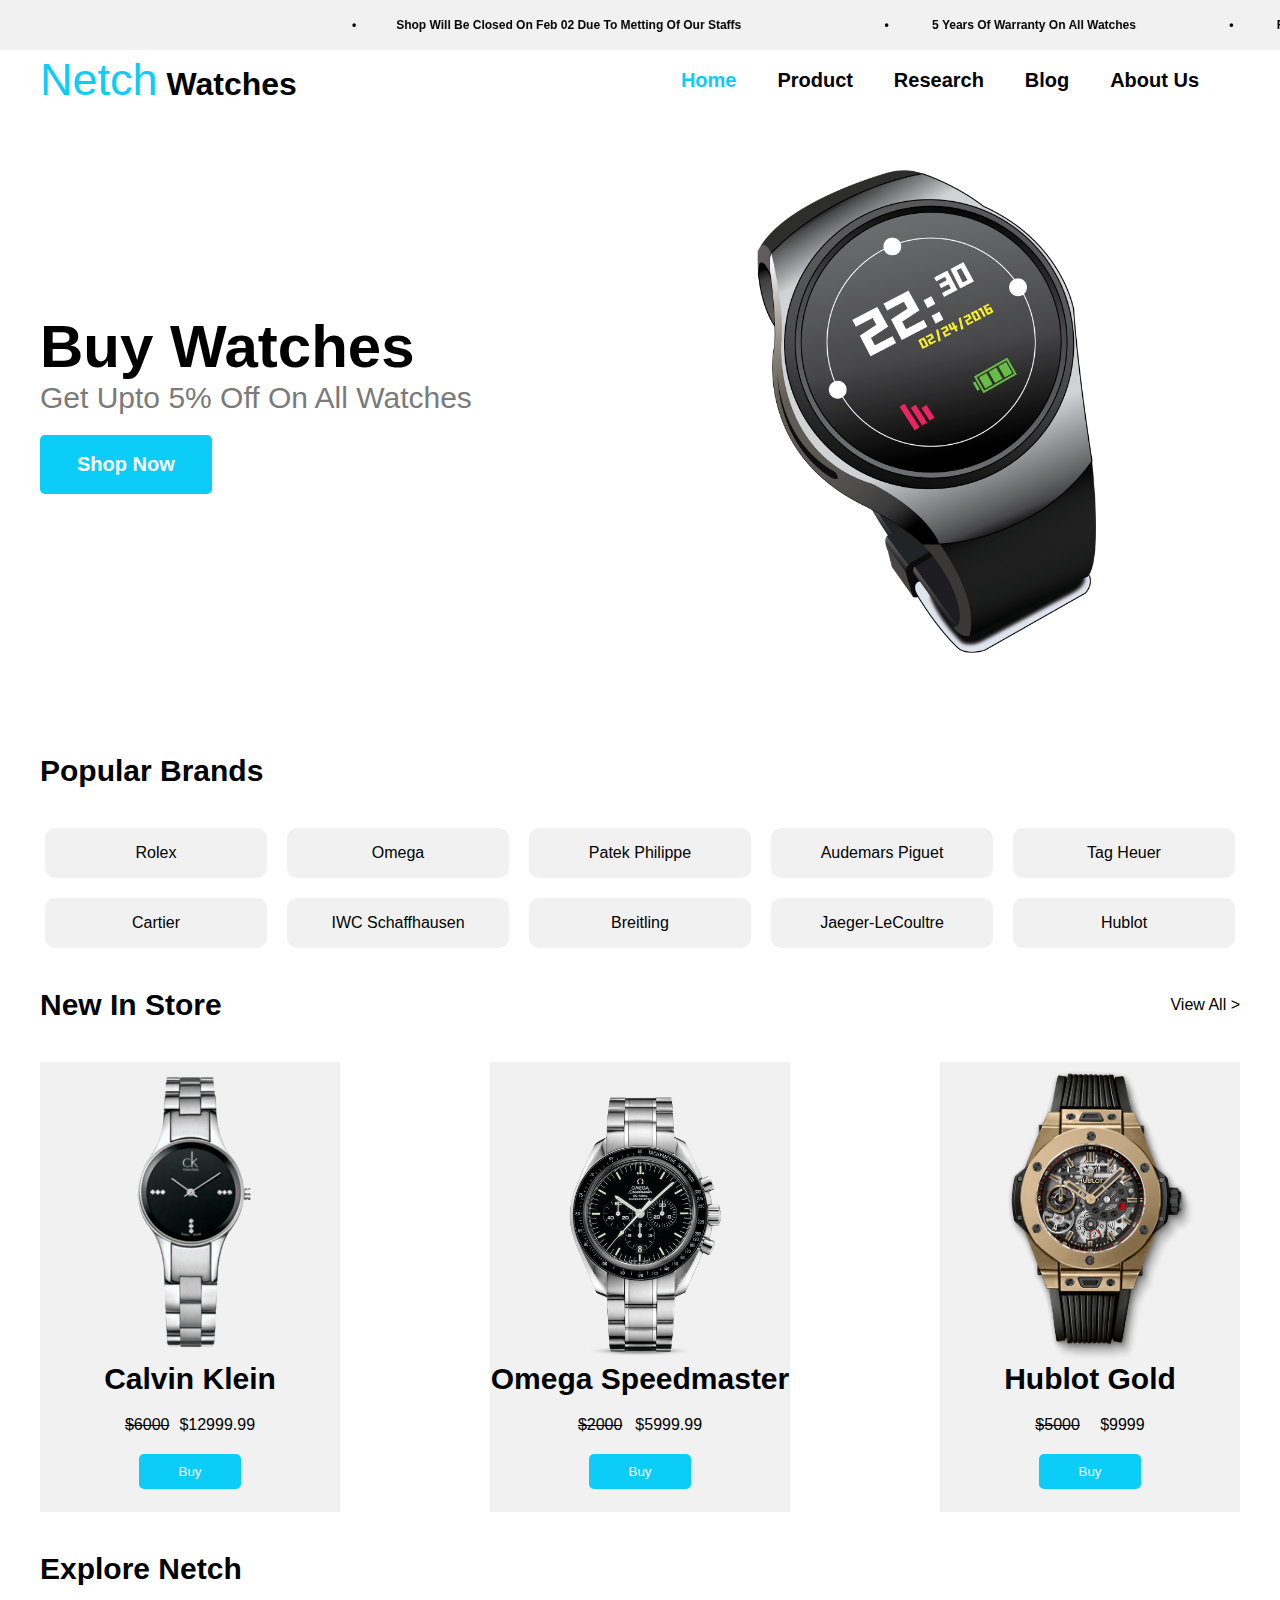
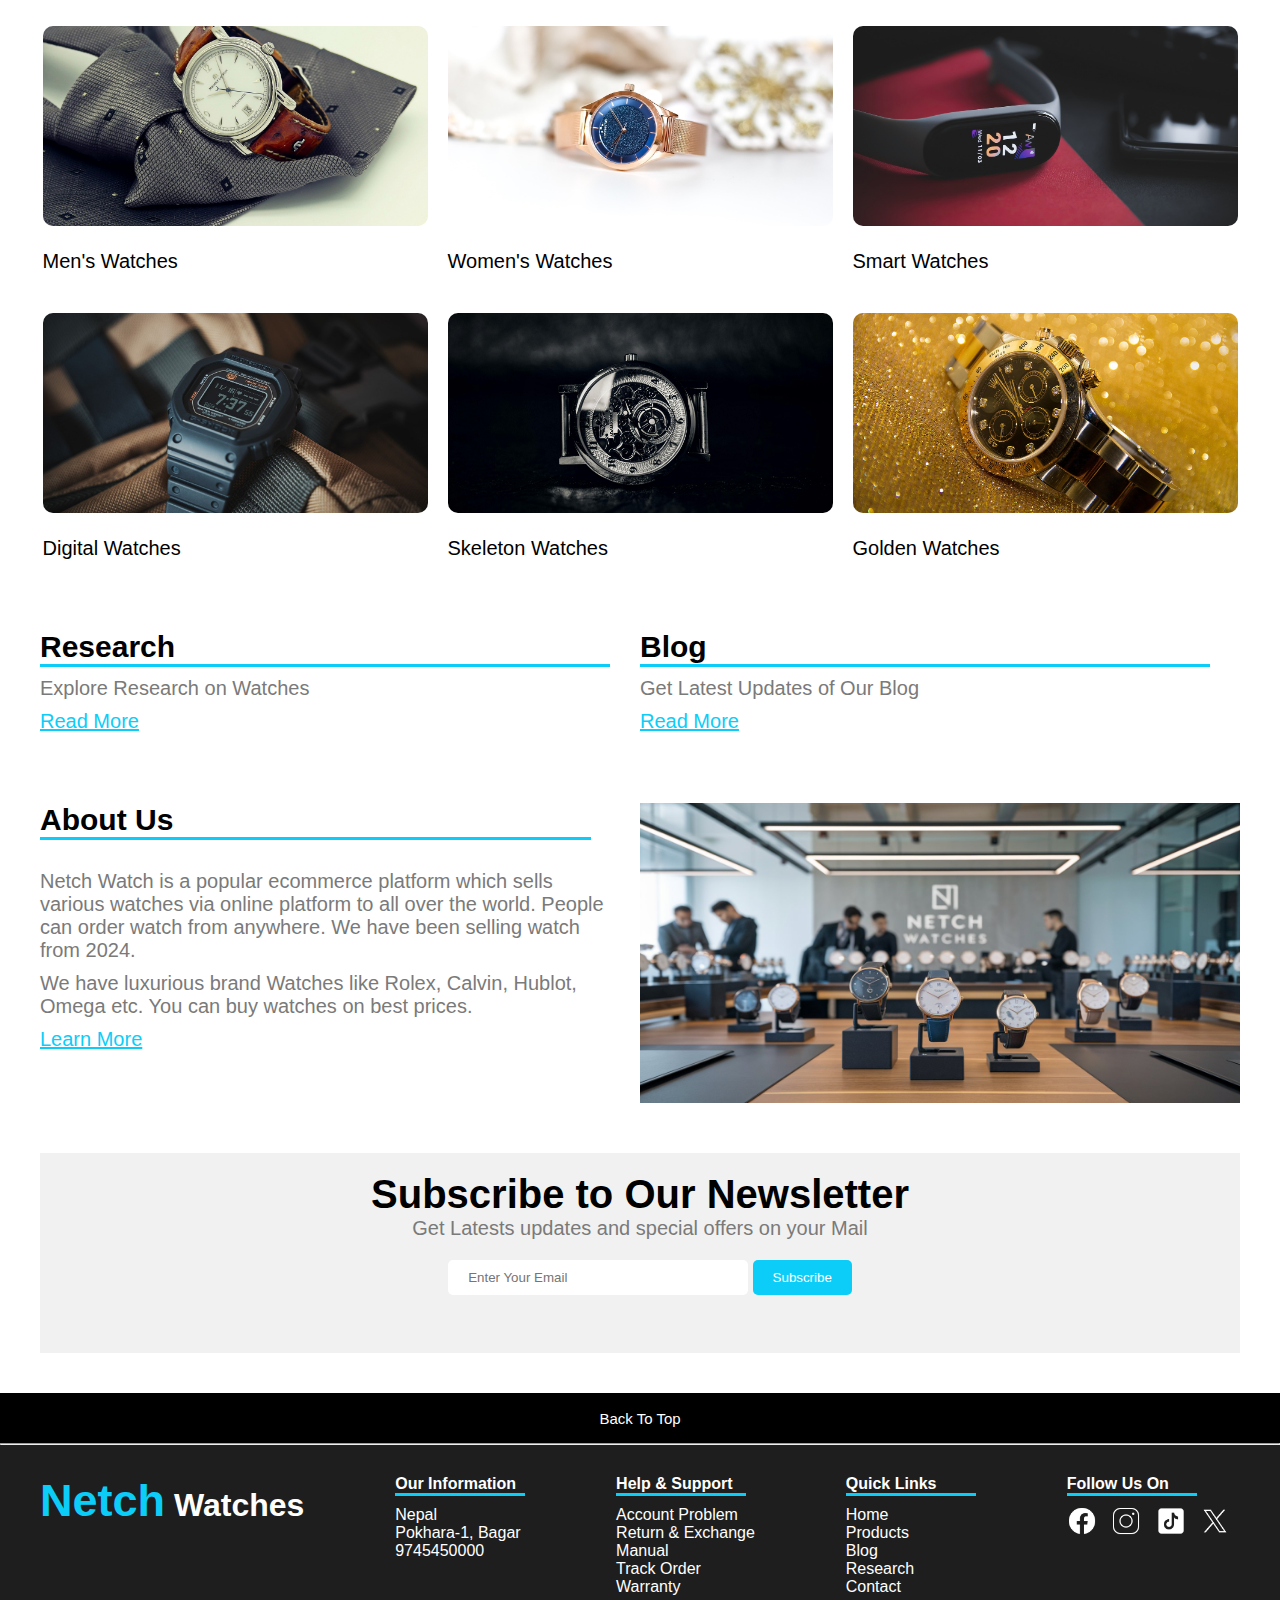
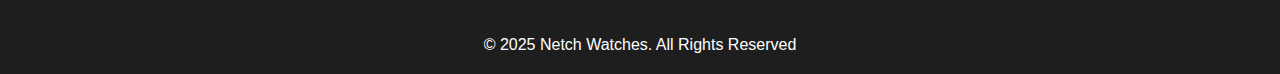
<file: index.html>
<!DOCTYPE html>
<html lang="en">

<head>
  <meta charset="UTF-8" />
  <meta name="viewport" content="width=device-width, initial-scale=1.0" />
  <meta name="description"
    content="Buy Your Next Luxury Watch from Netch Watches. You Can Get Discounts On Any Watches. We Will Deliver Across World." />
  <meta name="keywords"
    content="Watch Ecommerce, Rolex, Watch, Netch Watches, Buy Watch, Smart Watch, Skeleton Watch, Netch" />
  <meta name="author" content="Aviyan Thapa,Bibek Poudel,Kritesh Dharel, Rahil Kunwar, Unita Rai">
  <title>Netch Watches</title>
  <!-- linking css file for common code  -->
  <link rel="stylesheet" href="css/style.css" />
  <!-- internal css  -->
  <style>
    /* Hero Section */
    .hero {
      display: flex;
      justify-content: space-between;
      align-items: center;
    }

    /* left section  */
    .hero-left-content {
      height: 600px;
      width: 628px;
      padding: 200px 0px;
      /* background-color: red; */
    }

    .hero .hero-left-content h1 {
      font-size: 60px;
      font-family: sans-serif;
      font-family: "Lucida Grande", "Verdana", "Segoe UI", "Arial", sans-serif;
      font-weight: 900;
    }

    .hero .hero-left-content button {
      /* display: inline-block; */
      padding: 18px 37px;
      margin-top: 20px;
      background-color: #0bcdf8;
      color: white;
      font-size: 20px;
      font-weight: 600;
      border: none;
      border-radius: 5px;
      transition: all 0.4s ease;
    }

    .hero .hero-left-content button:hover {
      background-color: #0b8cf8;
      font-size: 20.2px;
    }

    /* right section hero  */
    .hero-right-section {
      width: 628px;
      height: 600px;
    }

    /* popular brand section  */
    .brand-list-container {
      display: flex;
      flex-wrap: wrap;
      justify-content: center;
      gap: 20px;
    }

    .all-brand-div {
      display: flex;
      justify-content: center;
      align-items: center;
      height: 50px;
      width: 222px;
      background-color: #f1f1f1;
      border-radius: 10px;
    }

    .all-brand-div a {
      transition: all 0.3s ease;
    }

    .all-brand-div:hover a {
      color: #0bcdf8;
      cursor: pointer;
    }

    /* new in store section  */
    .new-in-store-up-content {
      display: flex;
      align-items: center;
      justify-content: space-between;
    }

    #view-all-anchor {
      transition: 0.3s ease;
    }

    #view-all-anchor:hover {
      color: #0bcdf8;
      font-size: 17px;
    }

    .new-store-card-container {
      display: flex;
      justify-content: space-between;
    }

    .new-store-card {
      display: flex;
      flex-direction: column;
      align-items: center;
      height: 450px;
      width: 300px;
      background-color: #f1f1f1;
    }

    .new-store-card img {
      height: 300px;
    }

    .new-store-card .card-details {
      display: flex;
      flex-direction: column;
      align-items: center;
    }

    .new-in-store .card-details h6 {
      text-align: center;
      font-size: 30px;
    }

    .new-store-card .card-details .price {
      display: flex;
      justify-content: space-evenly;
      align-items: center;
      width: 150px;
      margin: 20px 0;
    }

    .new-in-store .card-details button {
      padding: 10px 40px;
      background-color: #0bcdf8;
      color: white;
      border: none;
      border-radius: 5px;
      transition: all 0.3s ease;
    }

    .new-in-store .card-details button:hover {
      background-color: #0b8cf8;
      cursor: pointer;
    }

    /* explore netch section  */
    .explore-netch h1 {
      font-size: 30px;
      font-weight: 700;
      margin: 40px 0;
    }

    .explore-netch-card-cont {
      display: flex;
      gap: 20px;
      flex-wrap: wrap;
      justify-content: center;
    }

    .explore-card img {
      width: 385px;
      height: 200px;
      border-radius: 10px;
      object-fit: cover;
    }

    .explore-card h4 {
      font-size: 20px;
      font-weight: 500;
      margin: 20px 0;
    }

    .explore-card a {
      transition: all 0.3s ease;
    }

    .explore-card a:hover {
      color: #0bcdf8;
      cursor: pointer;
    }

    /* research blog section  */
    .research-blog-container {
      justify-content: space-between;
      margin-top: 50px;
      margin-bottom: 70px;
    }

    .research-blog-container h1 {
      font-size: 30px;
      border-bottom: 3px solid #0bcdf8;
      width: 95%;
    }

    .research-blog-container p {
      font-size: 20px;
      color: #7a7a7a;
      margin: 10px 0;
    }

    .research-blog-container a {
      font-size: 20px;
      color: #0bcdf8;
      text-decoration: underline;
    }

    /* about us section  */
    .about-us {
      display: flex;
      margin-top: 50px;
      margin-bottom: 50px;
    }

    .home-about-left-content {
      height: 300px;
      width: 50%;
      padding-right: 20px;
    }

    .home-about-left-content h1 {
      font-size: 30px;
      border-bottom: 3px solid #0bcdf8;
      width: 95%;
    }

    .home-about-texts {
      margin-top: 30px;
      font-weight: 500;
      font-size: 20px;
    }

    .home-about-left-content p {
      color: #7a7a7a;
      margin: 10px 0;
    }

    .home-about-right-content {
      height: 300px;
      width: 50%;
    }

    /* newsletter section  */
    .newsletter {
      display: flex;
      justify-content: center;
      align-items: center;
      height: 200px;
      background-color: #f1f1f1;
    }

    .subscribe-newsletter-content {
      display: flex;
      flex-direction: column;
      align-items: center;
    }

    .subscribe-newsletter-content p {
      font-size: 20px;
      margin: 0 0 20px 0px;
      color: #7a7a7a;
    }

    .subscribe-newsletter-form input {
      padding: 10px 20px;
      width: 300px;
      margin-left: 20px;
      border: none;
      border-radius: 5px;
    }

    .subscribe-newsletter-form button {
      padding: 10px 20px;
      background-color: #0bcdf8;
      color: white;
      border: none;
      border-radius: 5px;
      transition: all 0.7s ease;
    }

    .subscribe-newsletter-form button:hover {
      background-color: #0b8cf8;
    }
  </style>
</head>

<body>
  <header id="header">
    <!--////// top auto scroll marquee //////////-->
    <div class="marquee">
      <marquee class="marquee-top-scroll flex-box" behaviour="alternate" direction="left">
        <span class="marquee-outer-span"><span>&#8226;</span>Shop Will Be Closed On Feb 02 Due To
          Metting Of Our Staffs</span>
        <span class="marquee-outer-span"></span>
        <span class="marquee-outer-span"><span>•</span> 5 Years Of Warranty On All Watches</span>
        <span class="marquee-outer-span"><span>•</span> Free Shipping All Over Solar System</span>
        <span class="marquee-outer-span"><span>•</span>Upto 0.99% Off Before Feb 02</span>
        <span class="marquee-outer-span"><span>•</span>All Store Will Be Closed On February 02 Due To
          Metting Of Our Staffs</span>
        <span class="marquee-outer-span"></span>
        <span class="marquee-outer-span"><span>•</span> 5 Years Of Warranty On All Watches</span>
        <span class="marquee-outer-span"><span>•</span> Free Shipping All Over Solar System</span>
        <span class="marquee-outer-span"><span>•</span>Upto 0.99% Off Before Feb 02</span>
      </marquee>
    </div>
    <!--/////// nav bar  ////////////-->
    <nav class="container">
      <div class="nav-logo">
        <a href="index.html">
          <h1><span>Netch</span> Watches</h1>
        </a>
      </div>
      <div class="nav-link">
        <a href="#" style="color:#0bcdf8;">Home</a>
        <a href="html/product.html">Product</a>
        <a href="html/research.html">Research</a>
        <a href="html/blog.html">Blog</a>
        <a href="html/about.html">About Us</a>
      </div>
    </nav>
  </header>
  <!--/////// main content /////////-->
  <main>
    <!--////// hero section ///////-->
    <section class="hero container" id="hero-container">
      <div class="hero-left-content">
        <h1>Buy Watches</h1>
        <p style="  font-size: 30px;
        font-weight: 500;
        color: #7a7a7a;">Get Upto 5% Off On All Watches</p>
        <button id="shop-now" onclick="shopNowButtonEvent()">Shop Now</button>
      </div>
      <div class="hero-right-content">
        <img style="height: 600px; width: 600px" src="resources/images/Home-Photos/hero-img.png" alt="hero-image" />
      </div>
    </section>
    <!-- ///////popular brand section ///////// -->
    <section class="popular-brands container">
      <h1 style="font-size: 30px;
      font-weight: 700;
      margin: 40px 0;">Popular Brands</h1>
      <div class="brand-list-container">
        <div class="all-brand-div"><a href="https://www.rolex.com" target="_blank">Rolex</a></div>
        <div class="all-brand-div"><a href="https://www.omegawatches.com" target="_blank">Omega</a></div>
        <div class="all-brand-div"><a href="https://www.patek.com" target="_blank">Patek Philippe</a></div>
        <div class="all-brand-div"><a href="https://www.audemarspiguet.com" target="_blank">Audemars Piguet</a></div>
        <div class="all-brand-div"><a href="https://www.tagheuer.com" target="_blank">Tag Heuer</a></div>
        <div class="all-brand-div"><a href="https://www.cartier.com" target="_blank">Cartier</a></div>
        <div class="all-brand-div"><a href="https://www.iwc.com" target="_blank">IWC Schaffhausen</a></div>
        <div class="all-brand-div"><a href="https://www.breitling.com" target="_blank">Breitling</a></div>
        <div class="all-brand-div"><a href="https://www.jaeger-lecoultre.com" target="_blank">Jaeger-LeCoultre</a></div>
        <div class="all-brand-div"><a href="https://www.hublot.com" target="_blank">Hublot</a></div>
      </div>
    </section>
    <!--// new in store section /// -->
    <section class="new-in-store container">
      <div class="new-in-store-up-content">
        <h1 style="font-size: 30px;
        font-weight: 700;
        margin: 40px 0;">New In Store</h1>
        <a href="html/product.html" id="view-all-anchor">View All ></a>
      </div>
      <div class="new-store-card-container">
        <div class="new-store-card">
          <img src="resources/images/Home-Photos/calvin-new-store.png" alt="img" />
          <div class="card-details">
            <h6>Calvin Klein</h6>

            <div class="price">
              <del>$6000</del>
              <p>$12999.99</p>
            </div>
            <button onclick="buyNowButton()">Buy</button>
          </div>
        </div>

        <div class="new-store-card">
          <img src="resources/images/Home-Photos/omega-new-store.png" alt="img" />
          <div class="card-details">
            <h6>Omega Speedmaster</h6>

            <div class="price">
              <del>$2000</del>
              <p>$5999.99</p>
            </div>
            <button onclick="buyNowButton()">Buy</button>
          </div>
        </div>
        <div class="new-store-card">
          <img src="resources/images/Home-Photos/hublot-new-store.png" alt="img" />
          <div class="card-details">
            <h6>Hublot Gold</h6>
            <div class="price">
              <del>$5000</del>
              <p>$9999</p>
            </div>
            <button onclick="buyNowButton()">Buy</button>
          </div>
        </div>
      </div>
    </section>

    <!--///////// explore netch section /////// -->
    <section class="explore-netch container" style="margin-bottom: 20px;">
      <h1>Explore Netch</h1>
      <div class="explore-netch-card-cont">
        <div class="explore-card">
          <img src="resources/images/Home-Photos/explore-men-watch.jpg" alt="img" />
          <h4><a href="html/product.html">Men's Watches</a></h4>
        </div>
        <div class="explore-card">
          <img src="resources/images/Home-Photos/explore-women-watch.jpg.jpg" alt="img" />
          <h4><a href="html/product.html">Women's Watches</a></h4>
        </div>
        <div class="explore-card">
          <img src="resources/images/Home-Photos/explore-smart-watch.jpg" alt="img" />
          <h4><a href="html/product.html">Smart Watches</a></h4>
        </div>
        <div class="explore-card">
          <img src="resources/images/Home-Photos/explore-digital-watch.jpg" alt="img" />
          <h4><a href="html/product.html">Digital Watches</a></h4>
        </div>
        <div class="explore-card">
          <img src="resources/images/Home-Photos/explore-skeleton-watch.jpg" alt="img" />
          <h4><a href="html/product.html">Skeleton Watches</a></h4>
        </div>
        <div class="explore-card">
          <img src="resources/images/Home-Photos/explore-golden-watch.jpg" alt="img" />
          <h4><a href="html/product.html">Golden Watches</a></h4>
        </div>
      </div>
    </section>

    <!-- Research & blog section -->
    <section class="research-blog-container container flex-box">
      <div class="research-blog-left-content" style="width: 50%;">
        <h1>Research</h1>
        <p>Explore Research on Watches</p>
        <a href="html/research.html">Read More</a>
      </div>
      <div class="research-blog-right-content" style="width: 50%;">
        <h1>Blog</h1>
        <p>Get Latest Updates of Our Blog</p>
        <a href="html/blog.html">Read More</a>
      </div>
    </section>

    <!-- about us section  -->
    <section class="container about-us">
      <div class="home-about-left-content">
        <h1>About Us</h1>
        <div class="home-about-texts">
          <p>
            Netch Watch is a popular ecommerce platform which sells various watches via online platform to all over the
            world. People can order watch from anywhere. We have been selling watch from 2024.
          </p>
          <p>We have luxurious brand Watches like Rolex, Calvin, Hublot, Omega etc. You can buy watches on best prices.
          </p>
          <a href="html/about.html" style="   color: #0bcdf8;
      text-decoration: underline;">Learn More</a>
        </div>
      </div>
      <div class="home-about-right-content flex-box">
        <img src="resources/images/Home-Photos/home-about-us.jpeg" alt="about-us" style="height: 100%;
      width: 100%;" />
        <!--image source : ideogram ai  -->
      </div>
    </section>
    <!-- //////////////// newsletter section /////////// -->
    <section class="newsletter container">
      <div class="subscribe-newsletter-content">
        <h2 style="font-size: 40px;
      font-weight: 700;">Subscribe to Our Newsletter</h2>
        <p>Get Latests updates and special offers on your Mail</p>
        <div class="subscribe-newsletter-form">
          <input type="email" placeholder="Enter Your Email" id="newsletter-input" />
          <button id="newsletter-button" onclick="newsLetterValidation()">Subscribe</button>
        </div>
        <p id="message-for-newsletter-validation" style="margin: 20px 0;"></p>
      </div>
    </section>
  </main>

  <!--//////// footer section /////// -->
  <footer>
    <a href="#" class="back-to-top-anchor flex-box">
      <div>Back To Top</div>
    </a>
    <hr />
    <div class="footer-column-container container">
      <div class="footer-logo">
        <a href="index.html" id="footer-logo-a">
          <h1><span>Netch</span> Watches</h1>
        </a>
      </div>
      <div class="footer-column1 footer-column">
        <h4>Our Information</h4>
        <a href="#">
          <p>Nepal</p>
        </a>
        <a href="#">
          <p>Pokhara-1, Bagar</p>
        </a>
        <a href="#">
          <p>9745450000</p>
        </a>
      </div>
      <div class="footer-column2 footer-column">
        <h4>Help & Support</h4>
        <p><a href="https://mail.google.com/mail/?view=cm&fs=1&to=netch@gmail.com" target="_blank">Account Problem</a>
        </p>
        <p><a href="https://mail.google.com/mail/?view=cm&fs=1&to=netch@gmail.com" target="_blank">Return &
            Exchange</a></p>
        <p> <a href="https://mail.google.com/mail/?view=cm&fs=1&to=netch@gmail.com" target="_blank">Manual</a></p>
        <p><a href="https://mail.google.com/mail/?view=cm&fs=1&to=netch@gmail.com" target="_blank">Track Order</a></p>
        <p> <a href="https://mail.google.com/mail/?view=cm&fs=1&to=netch@gmail.com" target="_blank">Warranty</a></p>
      </div>
      <div class="footer-column3 footer-column">
        <h4>Quick Links</h4>
        <p><a href="#">Home</a></p>
        <p><a href="html/product.html">Products</a></p>
        <p><a href="html/blog.html">Blog</a></p>
        <p><a href="html/research.html">Research</a></p>
        <p><a href="html/about.html">Contact</a></p>
      </div>
      <div class="footer-column4 footer-column">
        <h4>Follow Us On</h4>
        <a href="https://facebook.com/netchwatch" target="_blank"><img src="resources/icons/facebook.png"
            alt="facebook" /></a>
        <a href="https://instagram.com/netchwatch" target="_blank"><img src="resources/icons/instagram.png"
            alt="instagram" /></a>
        <a href="https://tiktok.com/netchwatch" target="_blank"><img src="resources/icons/tiktok.png" alt="tiktok" /></a>
        <a href="https://x.com/netchwatch" target="_blank"><img src="resources/icons/x.png" alt="x" /></a>
      </div>
    </div>
    <!-- footer copyright  -->
    <p class="copy-right-para">© 2025 Netch Watches. All Rights Reserved</p>
  </footer>
  <!-- linking js file -->
  <script src="js/script.js"></script>
</body>

</html>
</file>
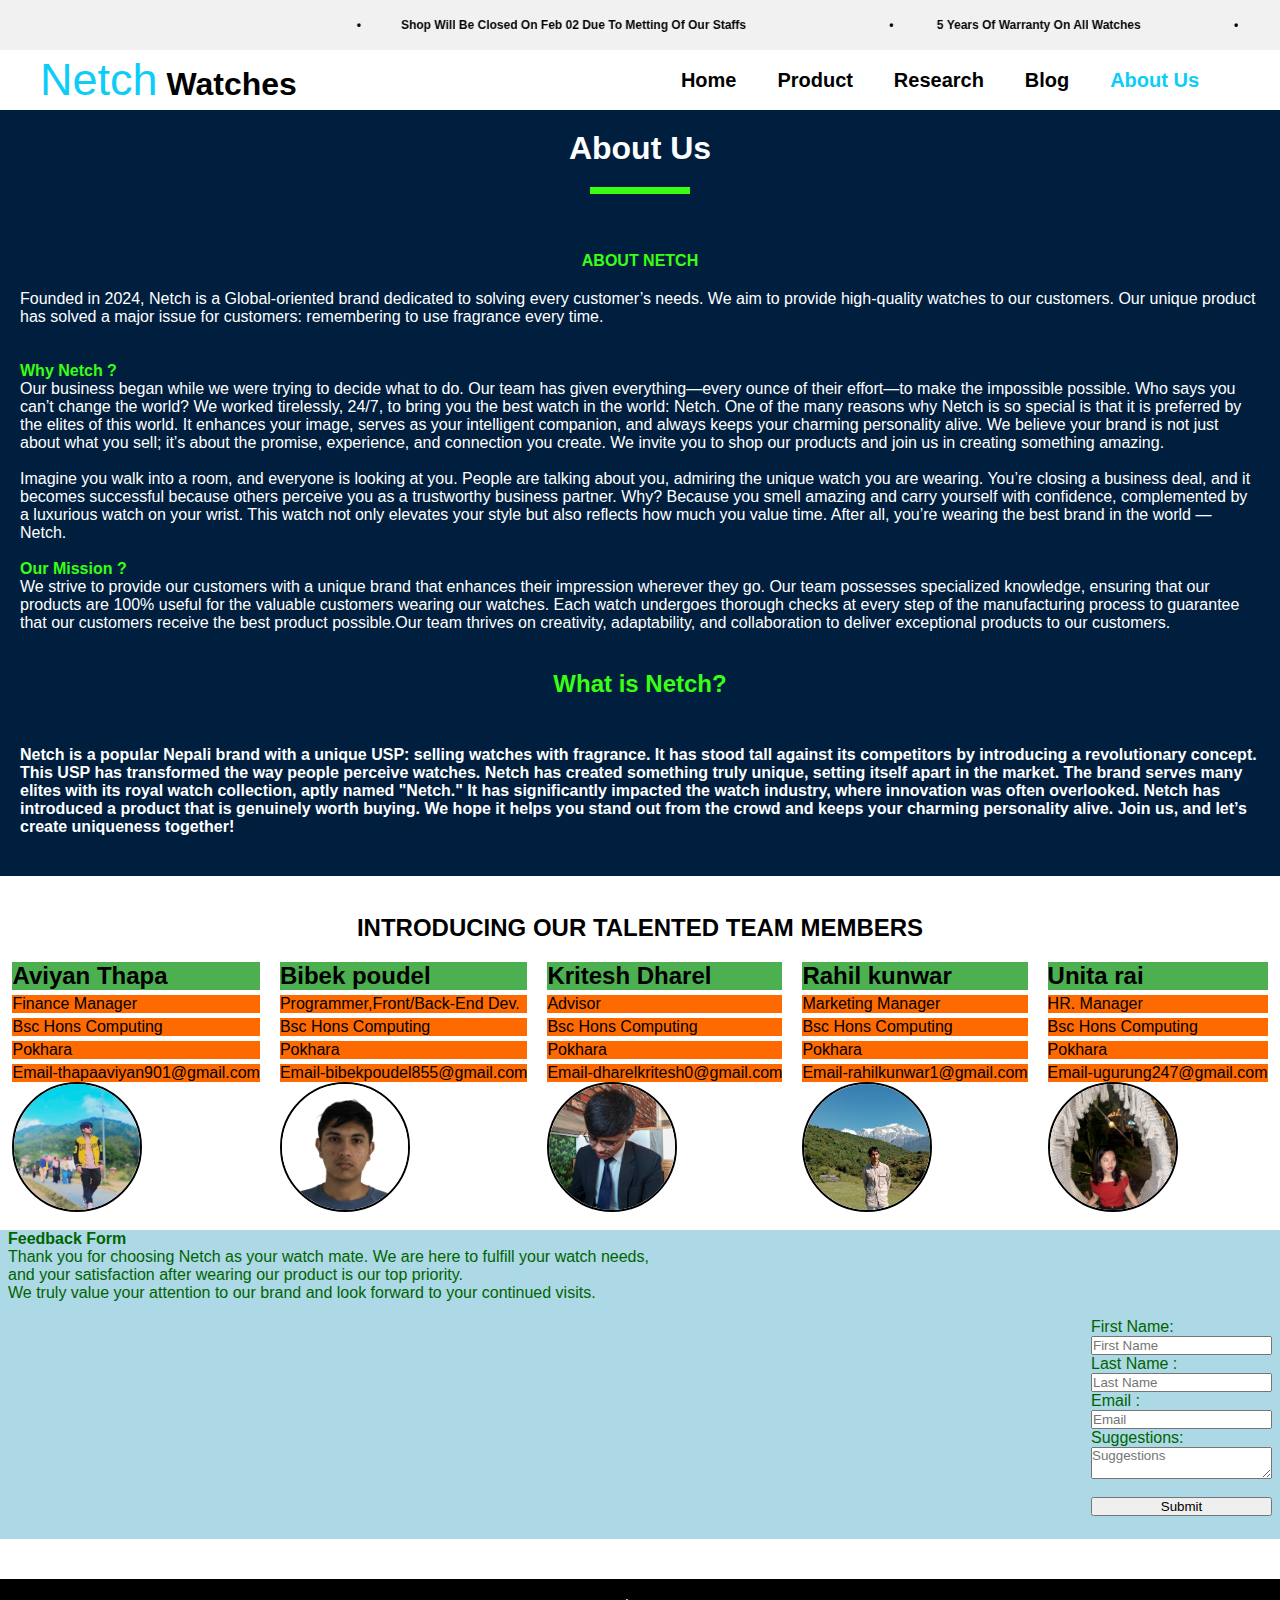
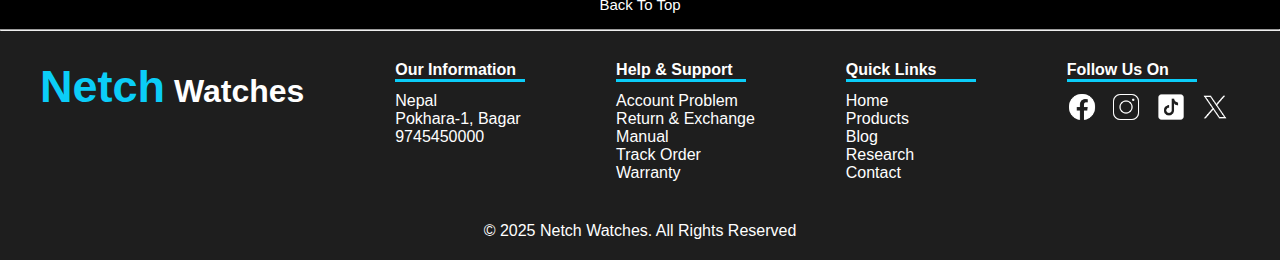
<file: html/about.html>
<html>
<!DOCTYPE html>
<html lang="en">

<head>
  <meta name="description"
    content="Buy Your Next Luxury Watch from Netch Watches. You Can Get Discounts On Any Watches. We Will Deliver Across World." />
  <meta name="keywords"
    content="Watch Ecommerce, Rolex, Watch, Netch Watches, Buy Watch, Smart Watch, Skeleton Watch, Netch" />
  <meta name="author" content="Aviyan Thapa,Bibek Poudel,Kritesh Dharel, Rahil Kunwar, Unita Rai">
  <link rel="stylesheet" href="../css/style.css">
  <title>About Us</title>
  <style>
    /* CSS_PART */
    /* About-part CSS*/
    .about-section {
      display: flex;
      align-items: center;
      flex-direction: column;
      gap: 20px;
      color: #ffffff;
      padding: 20px;
      background-color: #001F3F;
    }

    .green-line {
      width: 100px;
      height: 7px;
      background-color: #39FF14;
      margin-top: 0;
    }

    .green-color {
      color: #39FF14;
    }

    /* MEMBERS DETAILS  */
    .members {
      display: flex;
      justify-content: center;
      flex-wrap: wrap;
      gap: 20px
    }

    .member img {
      width: 130px;
      height: 130px;
      object-fit: cover;
      border-radius: 90%;
      margin-bottom: 10px;
      border: 2px solid;
    }

    .member h2 {
      color: #000;
      background-color: #4caf50;
    }

    .member p {
      margin: 5px 0 0;
      width: 100%;
      background: color #333;
      background-color: #FF6A00;
    }

    /* Feedback-content */
    #Feedback-content {
      display: flex;
      /*a flex container, where the child elements (flex items) are arranged in a flexible way.*/
      flex-direction: column;
      /*changes the layout direction of flex items from the default horizontal (row) to vertical (column).*/
      margin-bottom: 15px;
    }

    .main-feedback {
      color: #006400;
      background-color: #add8e6;
    }

    /* CSS PART END */
  </style>
</head>

<body>
  <header id="header">
    <!--////// top auto scroll marquee //////////-->
    <div class="marquee">
      <marquee class="marquee-top-scroll flex-box" behaviour="alternate" direction="left">
        <span class="marquee-outer-span"><span>&#8226;</span>Shop Will Be Closed On Feb 02 Due To
          Metting Of Our Staffs</span>
        <span class="marquee-outer-span"></span>
        <span class="marquee-outer-span"><span>•</span> 5 Years Of Warranty On All Watches</span>
        <span class="marquee-outer-span"><span>•</span> Free Shipping All Over Solar System</span>
        <span class="marquee-outer-span"><span>•</span>Upto 0.99% Off Before Feb 02</span>
        <span class="marquee-outer-span"><span>•</span>All Store Will Be Closed On February 02 Due To
          Metting Of Our Staffs</span>
        <span class="marquee-outer-span"></span>
        <span class="marquee-outer-span"><span>•</span> 5 Years Of Warranty On All Watches</span>
        <span class="marquee-outer-span"><span>•</span> Free Shipping All Over Solar System</span>
        <span class="marquee-outer-span"><span>•</span>Upto 0.99% Off Before Feb 02</span>
      </marquee>
    </div>
    <!--/////// nav bar  ////////////-->
    <nav class="container">
      <div class="nav-logo">
        <a href="../index.html">
          <h1><span>Netch</span> Watches</h1>
        </a>
      </div>
      <div class="nav-link">
        <a href="../index.html">Home</a>
        <a href="product.html">Product</a>
        <a href="research.html">Research</a>
        <a href="blog.html">Blog</a>
        <a href="#" style="color:#0bcdf8;">About Us</a>
      </div>
    </nav>
  </header>
  <!--/////// About -us  ////////////-->
  <section class="About-section">

    <h1 class="">About Us</h1>
    <div class="green-line"></div>
    <br>
    <b class="green-color">ABOUT NETCH</b>
    <p> Founded in 2024, Netch is a Global-oriented brand dedicated to solving every customer’s needs.
      We aim to provide high-quality watches to our customers.
      Our unique product has solved a major issue for customers: remembering to use fragrance every time.
      <br><br><br>
      <b class="green-color">Why Netch ? </b> <br>
      Our business began while we were trying to decide what to do.
      Our team has given everything—every ounce of their effort—to make
      the impossible possible. Who says you can’t change the world?
      We worked tirelessly, 24/7, to bring you the best watch in the world: Netch.
      One of the many reasons why Netch is so special is that it is preferred by the elites of this world.
      It enhances your image, serves as your intelligent companion, and always keeps your charming personality alive.
      We believe your brand is not just about what you sell; it’s about the promise, experience, and connection you
      create.
      We invite you to shop our products and join us in creating something amazing.
      <br><br>
      Imagine you walk into a room, and everyone is looking at you. People are talking about you,
      admiring the unique watch you are wearing.
      You’re closing a business deal, and it becomes successful
      because others perceive you as a trustworthy business partner. Why? Because you smell amazing and carry yourself
      with confidence,
      complemented by a luxurious watch on your wrist. This watch not only elevates
      your style but also reflects how much you value time. After all, you’re wearing the best brand in the world —
      Netch.
      <br></br>
      <b class="green-color">Our Mission ? </b> <br>
      We strive to provide our customers with a unique brand that enhances their impression wherever they go.
      Our team possesses specialized knowledge, ensuring that our products are 100% useful for the valuable customers
      wearing our watches.
      Each watch undergoes thorough checks at every step of the manufacturing process to guarantee that our customers
      receive the best product possible.Our team thrives on creativity, adaptability, and collaboration to deliver
      exceptional products to our customers.
      <br><br>
    <div class="text-content " style="margin-bottom:10px;">
      <h2 class="green-color" style="text-align: center;">What is Netch?</h2><br>
    </div>
    <b> Netch is a popular Nepali brand with a unique USP: selling watches with fragrance.

      It has stood tall against its competitors by introducing a revolutionary concept.
      This USP has transformed the way people perceive watches.
      Netch has created something truly unique, setting itself apart in the market.
      The brand serves many elites with its royal watch collection, aptly named "Netch."
      It has significantly impacted the watch industry, where innovation was often overlooked.
      Netch has introduced a product that is genuinely worth buying.
      We hope it helps you stand out from the crowd and keeps your charming personality alive.

      Join us, and let’s create uniqueness together!
    </b>
    </div>
    </p>
  </section>
  <br>
  <!--/////// About Members ////////////-->
  <h2 style="text-align: center; margin: 20px 0;">INTRODUCING OUR TALENTED TEAM MEMBERS </h2>
  <div class="members">
    <div class="member 1">
      <h2>Aviyan Thapa</h2>
      <p>Finance Manager</p>
      <p>Bsc Hons Computing</p>
      <p>Pokhara</p>
      <p>Email-thapaaviyan901@gmail.com</p>
      <img src="../resources/images/About-Us-Photos/aviyan.PNG" class="circle">
    </div>
    <div class="member 2">
      <h2>Bibek poudel</h2>
      <p>Programmer,Front/Back-End Dev.</p>
      <p>Bsc Hons Computing</p>
      <p>Pokhara</p>
      <p>Email-bibekpoudel855@gmail.com</p>
      <img src="../resources/images/About-Us-Photos/bibek.png" class="circle">
    </div>
    <div class="member 3">
      <h2>Kritesh Dharel</h2>
      <p>Advisor</p>
      <p>Bsc Hons Computing</p>
      <p>Pokhara</p>
      <p>Email-dharelkritesh0@gmail.com</p>
      <img src="../resources/images/About-Us-Photos/kritesh.PNG" class="circle">
    </div>
    <div class="Member 3">
      <h2>Rahil kunwar</h2>
      <p>Marketing Manager</p>
      <p>Bsc Hons Computing</p>
      <p>Pokhara</p>
      <p>Email-rahilkunwar1@gmail.com</p>
      <img src="../resources/images/About-Us-Photos/rahil.jpg" class="circle">
    </div>

    <div class="Member">
      <h2>Unita rai</h2>
      <p>HR. Manager</p>
      <p>Bsc Hons Computing</p>
      <p>Pokhara</p>
      <p>Email-ugurung247@gmail.com</p>
      <img src="../resources/images/About-Us-Photos/unita.jpg" class="circle">
    </div>
  </div>
  <!--/////// Feedback Part  ////////////-->
  <div class="main-feedback">
    <div class="Feedback-name" style="margin: 8px;">
      <b>Feedback Form</b>
      <p>Thank you for choosing Netch as your watch mate. We are here to fulfill your watch needs,<br>
        and your satisfaction after wearing our product is our top priority. <br>
        We truly value your attention to our brand and look forward to your continued visits.<br>
      </p>
    </div>
    <div id="form-container" style="display: flex; justify-content: end;">

      <form id="form-data" style="margin: 8px;">
        <div id="Feedback-content">
          <label for="firstname">First Name:</label>
          <input type="text" id="firstname" placeholder="First Name">

          <label for="lastname">Last Name :</label>
          <input type="text" id="lastname" placeholder="Last Name">

          <label for="Email"> Email :</label>
          <input type="Email" Id="Email" placeholder="Email">

          <label for="suggestion">Suggestions:</label>
          <textarea id="suggestion" placeholder="Suggestions"></textarea>
          <br>
          <button type="button" onclick="validateForm()">Submit</button>
        </div>
      </form>
    </div>
    </section>
  </div>
  </div>
  <!--/////// footer ////////////-->
  <footer>
    <a href="#" class="back-to-top-anchor flex-box">
      <div>Back To Top</div>
    </a>
    <hr />
    <div class="footer-column-container container">
      <div class="footer-logo">
        <a href="index.html" id="footer-logo-a">
          <h1><span>Netch</span> Watches</h1>
        </a>
      </div>
      <div class="footer-column1 footer-column">
        <h4>Our Information</h4>
        <a href="#">
          <p>Nepal</p>
        </a>
        <a href="#">
          <p>Pokhara-1, Bagar</p>
        </a>
        <a href="#">
          <p>9745450000</p>
        </a>
      </div>
      <div class="footer-column2 footer-column">
        <h4>Help & Support</h4>
        <p><a href="https://mail.google.com/mail/?view=cm&fs=1&to=netch@gmail.com" target="_blank">Account Problem</a>
        </p>
        <p><a href="https://mail.google.com/mail/?view=cm&fs=1&to=netch@gmail.com" target="_blank">Return &
            Exchange</a></p>
        <p> <a href="https://mail.google.com/mail/?view=cm&fs=1&to=netch@gmail.com" target="_blank">Manual</a></p>
        <p><a href="https://mail.google.com/mail/?view=cm&fs=1&to=netch@gmail.com" target="_blank">Track Order</a></p>
        <p> <a href="https://mail.google.com/mail/?view=cm&fs=1&to=netch@gmail.com" target="_blank">Warranty</a></p>
      </div>
      <div class="footer-column3 footer-column">
        <h4>Quick Links</h4>
        <p><a href="../index.html">Home</a></p>
        <p><a href="product.html">Products</a></p>
        <p><a href="blog.html">Blog</a></p>
        <p><a href="research.html">Research</a></p>
        <p><a href="#">Contact</a></p>
      </div>
      <div class="footer-column4 footer-column">
        <h4>Follow Us On</h4>
        <a href="https://facebook.com/netchwatch" target="_blank"><img src="../resources/icons/facebook.png"
            alt="facebook" /></a>
        <a href="https://instagram.com/netchwatch" target="_blank"><img src="../resources/icons/instagram.png"
            alt="instagram" /></a>
        <a href="https://tiktok.com/netchwatch" target="_blank"><img src="../resources/icons/tiktok.png"
            alt="tiktok" /></a>
        <a href="https://x.com/netchwatch" target="_blank"><img src="../resources/icons/x.png" alt="x" /></a>
      </div>
    </div>
    <!-- footer copyright  -->
    <p class="copy-right-para">© 2025 Netch Watches. All Rights Reserved</p>
  </footer>
  <script src="../js/script.js"></script>
</body>

</html>
</file>
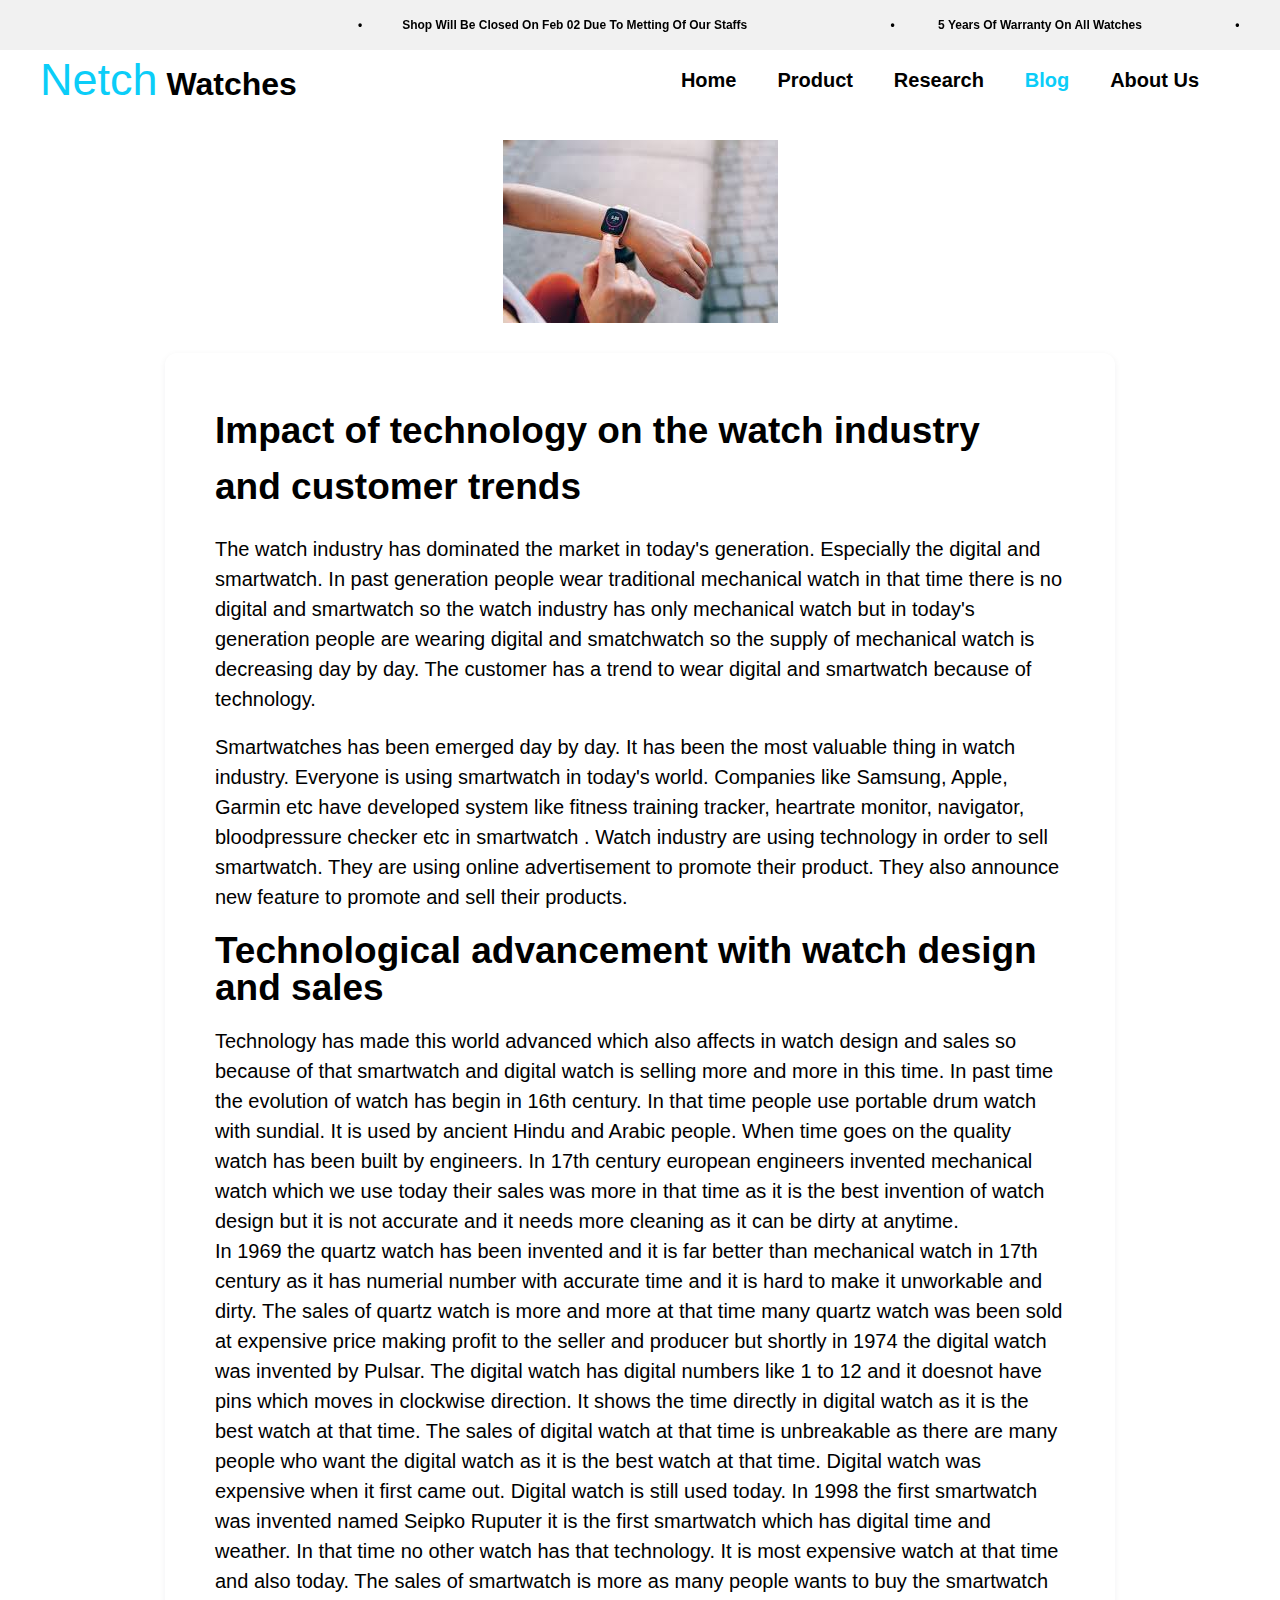
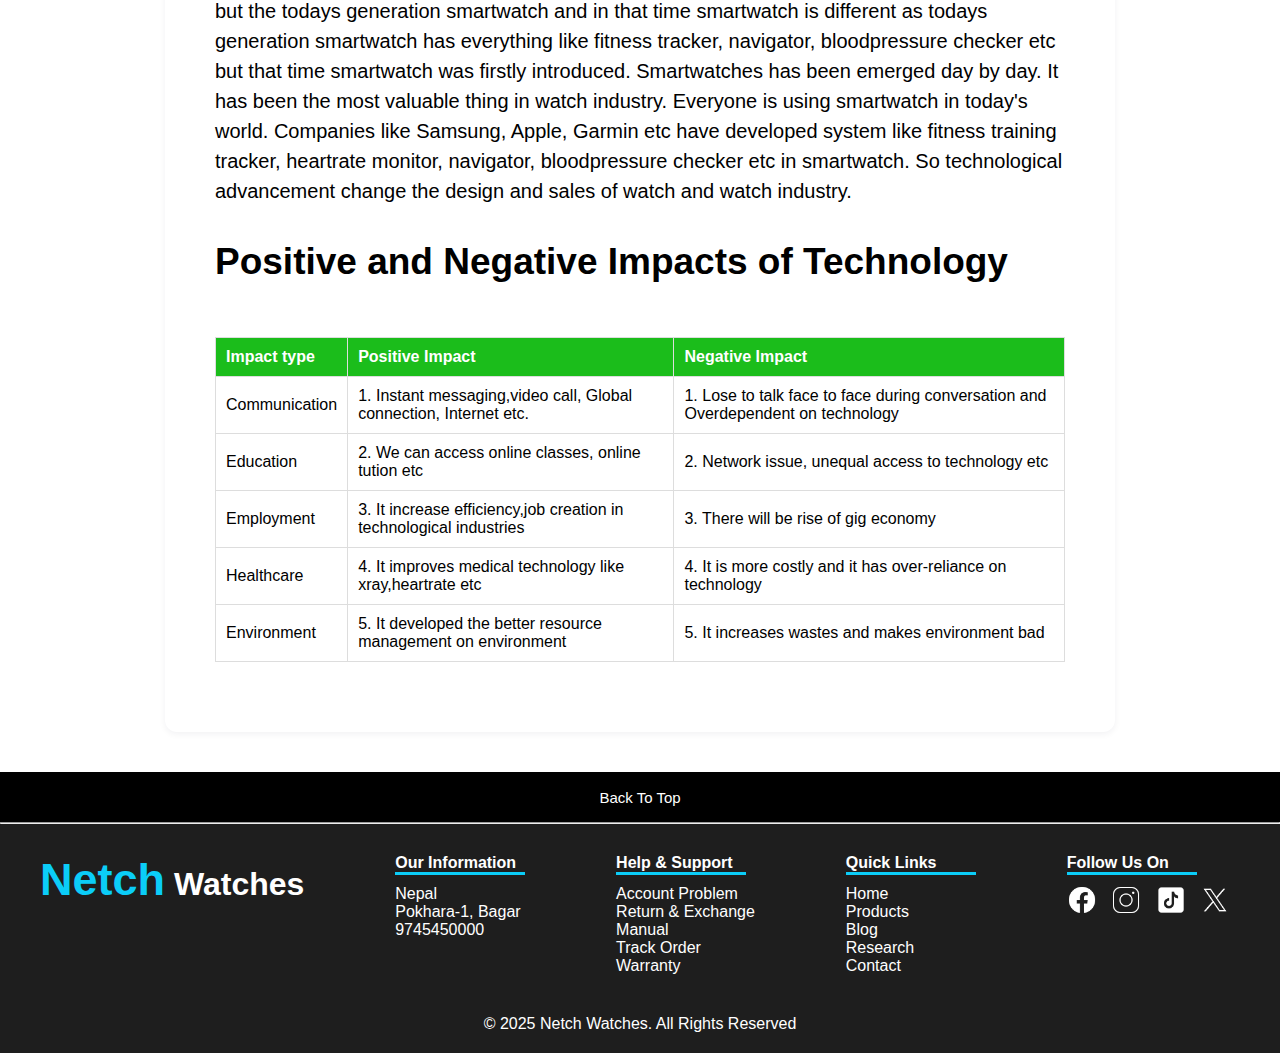
<file: html/blog.html>
<!DOCTYPE html>
<html lang="en">

<head>
  <meta charset="UTF-8">
  <meta name="viewport" content="width=device-width, initial-scale=1.0">
  <meta name="Blog">
  <meta name="description"
    content="Buy Your Next Luxury Watch from Netch Watches. You Can Get Discounts On Any Watches. We Will Deliver Across World." />
  <meta name="keywords"
    content="Watch Ecommerce, Rolex, Watch, Netch Watches, Buy Watch, Smart Watch, Skeleton Watch, Netch" />
  <meta name="author" content="Aviyan Thapa,Bibek Poudel,Kritesh Dharel, Rahil Kunwar, Unita Rai">
  <title>Blog</title>
  <link rel="stylesheet" href="../css/style.css">
  <style>
    .img-watch {
      display: block;
      margin: 30px auto;
      height: auto;
    }

    /* impact style in internal css  */
    .impact {
      padding: 50px;
      background-color: #fff;
      box-shadow: 0 2px 7px #14142b0f;
      border-radius: 12px;
      margin: 20px auto;
      max-width: 950px;
    }

    .impact p {
      font-size: 20px;
      line-height: 1.5;
    }

    table th {
      background-color: #1bbd1b;
      color: white;
      padding: 10px;
      text-align: left;
      border: 1px solid #ddd;
      font-weight: bold;
    }

    table td {
      padding: 10px;
      text-align: left;
      border: 1px solid #ddd;
    }

    tr:hover {
      background-color: #dddddde9;
    }
  </style>
</head>
<body>
  <!-- header -->
  <header id="header">
    <!--////// top auto scroll marquee //////////-->
    <div class="marquee">
      <marquee class="marquee-top-scroll flex-box" behaviour="alternate" direction="left">
        <span class="marquee-outer-span"><span>&#8226;</span>Shop Will Be Closed On Feb 02 Due To
          Metting Of Our Staffs</span>
        <span class="marquee-outer-span"></span>
        <span class="marquee-outer-span"><span>•</span> 5 Years Of Warranty On All Watches</span>
        <span class="marquee-outer-span"><span>•</span> Free Shipping All Over Solar System</span>
        <span class="marquee-outer-span"><span>•</span>Upto 0.99% Off Before Feb 02</span>
        <span class="marquee-outer-span"><span>•</span>All Store Will Be Closed On February 02 Due To
          Metting Of Our Staffs</span>
        <span class="marquee-outer-span"></span>
        <span class="marquee-outer-span"><span>•</span> 5 Years Of Warranty On All Watches</span>
        <span class="marquee-outer-span"><span>•</span> Free Shipping All Over Solar System</span>
        <span class="marquee-outer-span"><span>•</span>Upto 0.99% Off Before Feb 02</span>
      </marquee>
    </div>
    <!--/////// nav bar  ////////////-->
    <nav class="container">
      <div class="nav-logo">
        <a href="../index.html">
          <h1><span>Netch</span> Watches</h1>
        </a>
      </div>
      <div class="nav-link">
        <a href="../index.html">Home</a>
        <a href="product.html">Product</a>
        <a href="research.html">Research</a>
        <a href="#" style="color:#0bcdf8;">Blog</a>
        <a href="about.html">About Us</a>
      </div>
    </nav>
  </header>
  <!-- main  -->
  <main>
    <article>
      <img src="../resources/images/Blog-Photos/blog-top-photo.jpg" class="img-watch">
      <section class="effects">
        <section class="impact">
          <!-- heading style of title in inline css -->
          <h1 style="font-size: 37px;
            line-height: 1.5;
            margin-bottom: 20px;">Impact of technology on the watch industry <br>and customer trends</h1>
          <p>
            The watch industry has dominated the market in today's generation. Especially the digital and smartwatch. In
            past generation
            people wear traditional mechanical watch in that time there is no digital and smartwatch so the watch
            industry has only
            mechanical watch but in today's generation people are wearing
            digital and smatchwatch so the supply of mechanical watch
            is decreasing day by day. The customer has a trend to wear digital and smartwatch because of technology.
          </p><br>
          <p>
            Smartwatches has been emerged day by day. It has been the most valuable thing in watch industry.
            Everyone is using smartwatch in today's world. Companies like Samsung, Apple, Garmin etc have developed
            system like fitness training tracker, heartrate monitor, navigator, bloodpressure checker etc in smartwatch
            . Watch industry are using technology in order to sell smartwatch. They are using online advertisement to
            promote their product. They also announce new feature to promote and sell their products.
          </p>
          <h2 style="font-size: 37px; 
         line-height: 1; 
          margin: 20px 0;">Technological advancement with watch design and sales</h2>
          <p>
            Technology has made this world advanced which also affects in watch design and sales so because of that
            smartwatch and
            digital watch is selling more and more in this time. In past time the evolution of watch has begin in 16th
            century. In
            that time people use portable drum watch with sundial. It is used by ancient Hindu and Arabic people. When
            time goes on
            the quality watch has been built by engineers. In 17th century european engineers invented mechanical watch
            which we use
            today their sales was more in that time as it is the best invention of watch design but it is not accurate
            and it needs
            more cleaning as it can be dirty at anytime.</p>
          <p>In 1969 the quartz watch has been invented and it is far better than mechanical
            watch in 17th century as it has numerial number with accurate time and it is hard to make it unworkable and
            dirty. The sales
            of quartz watch is more and more at that time many quartz watch was been sold at expensive price making
            profit to the seller
            and producer but shortly in 1974 the digital watch was invented by Pulsar. The digital watch has digital
            numbers like 1 to 12
            and it doesnot have pins which moves in clockwise direction. It shows the time directly in digital watch as
            it is the best
            watch at that time. The sales of digital watch at that time is unbreakable as there are many people who want
            the digital watch
            as it is the best watch at that time. Digital watch was expensive when it first came out. Digital watch is
            still used today.
            In 1998 the first smartwatch was invented named Seipko Ruputer it is the first smartwatch which has digital
            time and weather.
            In that time no other watch has that technology. It is most expensive watch at that time and also today. The
            sales of smartwatch
            is more as many people wants to buy the smartwatch but the todays generation smartwatch and in that time
            smartwatch is different
            as todays generation smartwatch has everything like fitness tracker, navigator, bloodpressure checker etc
            but that time smartwatch
            was firstly introduced. Smartwatches has been emerged day by day. It has been the most valuable thing in
            watch industry.
            Everyone is using smartwatch in today's world. Companies like Samsung, Apple, Garmin etc have developed
            system like fitness training
            tracker, heartrate monitor, navigator, bloodpressure checker etc in smartwatch. So technological advancement
            change the design and sales
            of watch and watch industry.
          </p>
          <!-- paragraph style in inline css -->
          <h3 style="font-size: 37px;
            line-height: 3;
            margin-bottom: 20px;">Positive and Negative Impacts of Technology</h3>
          <!-- table design on inline css -->
          <table style="border-collapse: collapse; 
              margin: 20px 0;
              background-color: #fff;
              border-radius: 5px;">
            <tr>
              <!-- making table header in inline css -->
              <th>Impact type</th>
              <th>Positive Impact</th>
              <th>Negative Impact</th>
            </tr>
            <tr>
              <td>Communication</td>
              <td>1. Instant messaging,video call, Global connection, Internet etc. </td>
              <td>1. Lose to talk face to face during conversation and Overdependent on
                technology</td>
            </tr>
            <tr>
              <td>Education</td>
              <td>2. We can access online classes, online tution etc</td>
              <td>2. Network issue, unequal access to technology etc</td>
            </tr>
            <tr>
              <td>Employment</td>
              <td>3. It increase efficiency,job creation in technological industries </td>
              <td>3. There will be rise of gig economy </td>
            </tr>
            <tr>
              <td>Healthcare</td>
              <td>4. It improves medical technology like xray,heartrate etc</td>
              <td>4. It is more costly and it has over-reliance on technology</td>
            </tr>
            <tr>
              <td>Environment</td>
              <td>5. It developed the better resource management on environment</td>
              <td>5. It increases wastes and makes environment bad</td>
            </tr>
          </table>
        </section>
      </section>
    </article>
  </main>
  <!-- footer   -->
  <footer>
    <a href="#" class="back-to-top-anchor flex-box">
      <div>Back To Top</div>
    </a>
    <hr />
    <div class="footer-column-container container">
      <div class="footer-logo">
        <a href="index.html" id="footer-logo-a">
          <h1><span>Netch</span> Watches</h1>
        </a>
      </div>
      <div class="footer-column1 footer-column">
        <h4>Our Information</h4>
        <a href="#">
          <p>Nepal</p>
        </a>
        <a href="#">
          <p>Pokhara-1, Bagar</p>
        </a>
        <a href="#">
          <p>9745450000</p>
        </a>
      </div>
      <div class="footer-column2 footer-column">
        <h4>Help & Support</h4>
        <p><a href="https://mail.google.com/mail/?view=cm&fs=1&to=netch@gmail.com" target="_blank">Account Problem</a>
        </p>
        <p><a href="https://mail.google.com/mail/?view=cm&fs=1&to=netch@gmail.com" target="_blank">Return &
            Exchange</a></p>
        <p> <a href="https://mail.google.com/mail/?view=cm&fs=1&to=netch@gmail.com" target="_blank">Manual</a></p>
        <p><a href="https://mail.google.com/mail/?view=cm&fs=1&to=netch@gmail.com" target="_blank">Track Order</a></p>
        <p> <a href="https://mail.google.com/mail/?view=cm&fs=1&to=netch@gmail.com" target="_blank">Warranty</a></p>
      </div>
      <div class="footer-column3 footer-column">
        <h4>Quick Links</h4>
        <p><a href="../index.html">Home</a></p>
        <p><a href="product.html">Products</a></p>
        <p><a href="#">Blog</a></p>
        <p><a href="research.html">Research</a></p>
        <p><a href="about.html">Contact</a></p>
      </div>
      <div class="footer-column4 footer-column">
        <h4>Follow Us On</h4>
        <a href="https://facebook.com/netchwatch" target="_blank"><img src="../resources/icons/facebook.png"
            alt="facebook" /></a>
        <a href="https://instagram.com/netchwatch" target="_blank"><img src="../resources/icons/instagram.png"
            alt="instagram" /></a>
        <a href="https://tiktok.com/netchwatch" target="_blank"><img src="../resources/icons/tiktok.png"
            alt="tiktok" /></a>
        <a href="https://x.com/netchwatch" target="_blank"><img src="../resources/icons/x.png" alt="x" /></a>
      </div>
    </div>
    <!-- footer copyright  -->
    <p class="copy-right-para">© 2025 Netch Watches. All Rights Reserved</p>
  </footer>
</body>
</html>
</file>
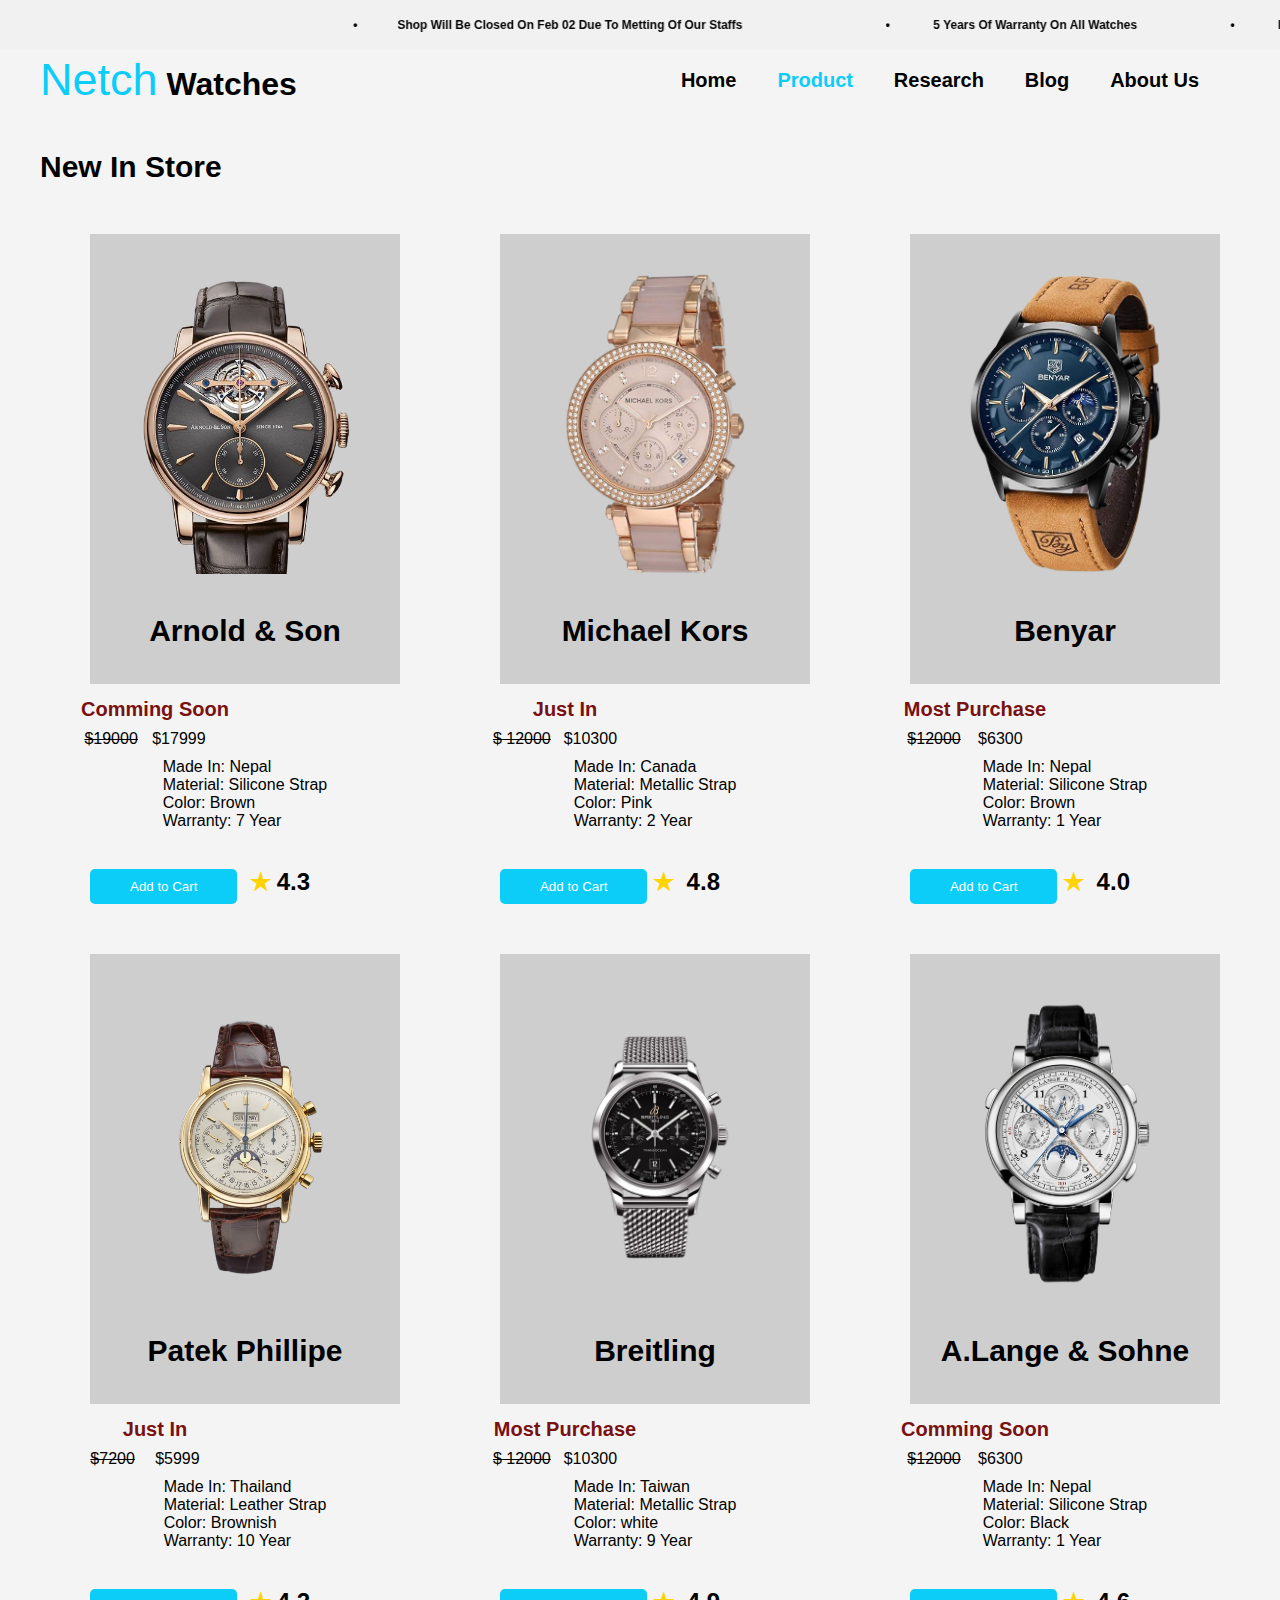
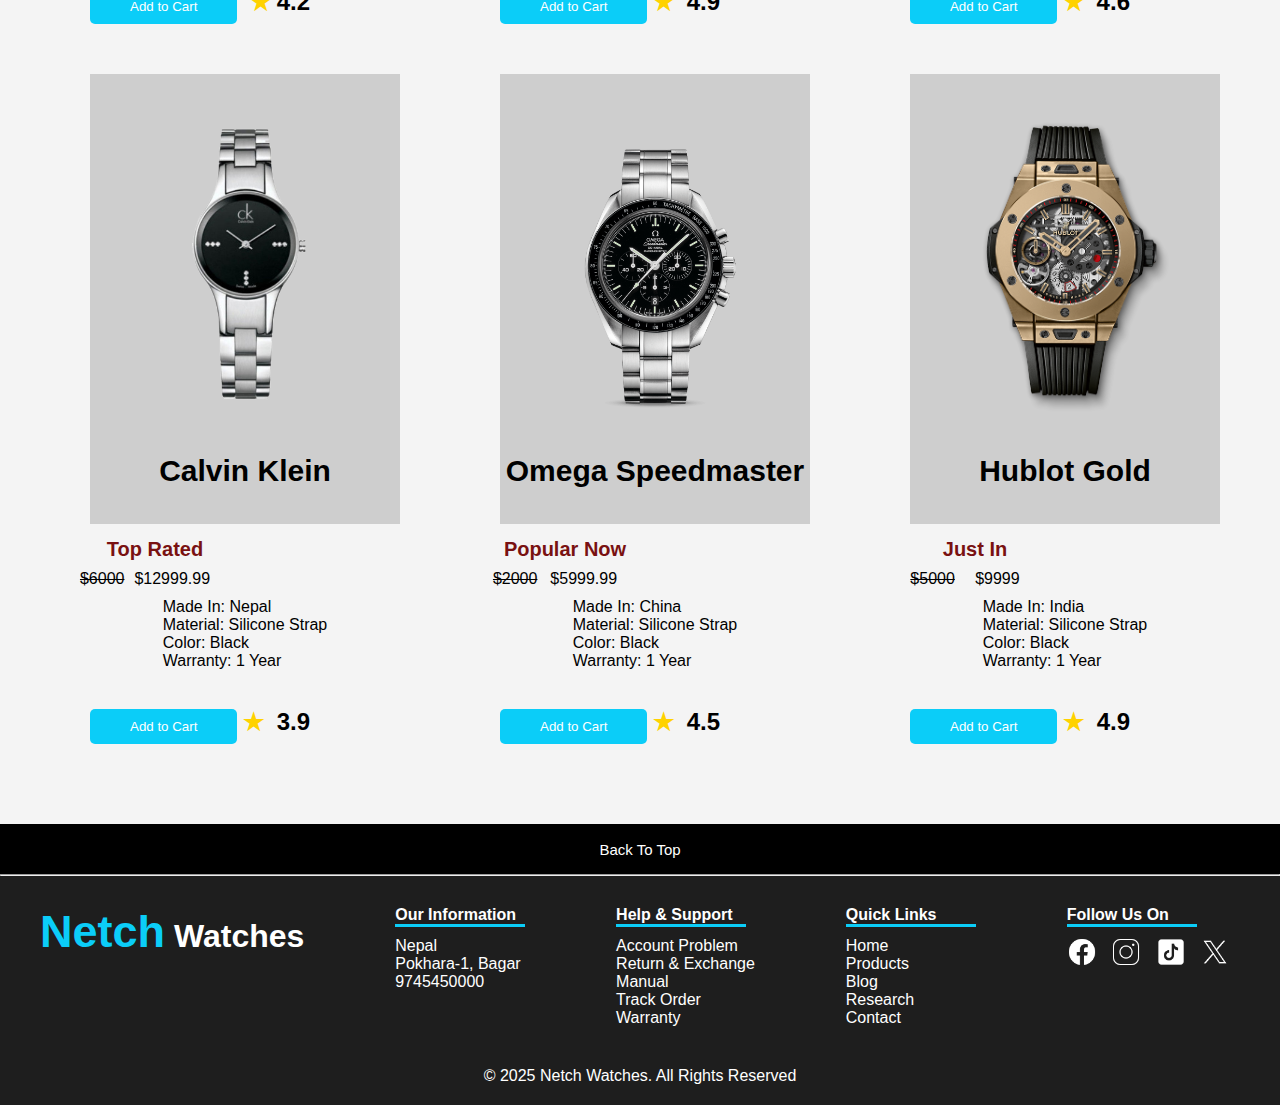
<file: html/product.html>
<!DOCTYPE html>
<html lang="en">

<head>
  <meta charset="UTF-8" />
  <meta name="viewport" content="width=device-width, initial-scale=1.0" />
  <title>Product</title>
  <link rel="stylesheet" href="../css/style.css" />
  <meta name="description"
    content="Buy Your Next Luxury Watch from Netch Watches. You Can Get Upto 5% Discount On Any Watches. We Will Deliver Across World." />
  <meta name="keywords"
    content="Watch Ecommerce, Rolex, Watch, Netch Watches, Buy Watch, Smart Watch, Skeleton Watch, Netch" />
  <meta name="author" content="Aviyan Thapa,Bibek Poudel,Kritesh Dharel, Rahil Kunwar, Unita Rai">
  <style>
    body {
      font-family: Arial, sans-serif;
      margin: 0;
      padding: 0;
      background-color: #f4f4f4;
    }

    .new-in-store {
      margin-bottom: 300px;
    }

    .new-in-store h1 {
      font-size: 30px;
      font-weight: 700;
      margin: 40px 0;
    }

    .new-store-card-container {
      display: flex;
    }

    .new-store-card-container-second {
      margin-top: 260px;
      display: flex;
    }

    .new-store-card {
      display: flex;
      flex-direction: column;
      align-items: center;
      height: 450px;
      width: 490px;
      background-color: #cecece;
      margin-right: 50px;
      margin-left: 50px;
      margin-top: 10px;
    }

    .new-store-card img {
      height: 300px;
      width: 310px;
      margin-top: 40px;
      object-fit: contain;
    }

    .new-store-card .card-details {
      display: flex;
      flex-direction: column;
      align-items: center;
      margin-top: 0px;
    }

    .new-in-store .card-details h6 {
      text-align: center;
      font-size: 30px;
      margin-top: 40px;
    }

    .new-in-store .card-details h5 {
      font-size: 20px;
      margin-top: 50px;
      color: #791111;
      margin-left: -180px;
      /* Adds some spacing from the left edge */
    }

    .new-store-card .card-details .price {
      display: flex;
      justify-content: space-evenly;
      align-items: center;
      width: 150px;
      margin-top: 9px;
      margin-left: -200px;
    }

    .new-in-store .card-details button {
      padding: 10px 40px;
      background-color: #0bcdf8;
      color: white;
      border: none;
      border-radius: 5px;
      transition: all 0.3s ease;
      margin-top: 9px;
      margin-left: -220px;
    }

    .new-in-store .card-details button:hover {
      background-color: #0b8cf8;
    }

    .new-store-card-container1 {
      display: flex;
      margin-top: 200px;
    }

    .new-store-card-container2 {
      display: flex;
      margin-top: 200px;
    }

    .button-rate {
      margin-left: 130px;
      margin-top: 30px;
      display: flex;
      align-items: center;
      justify-content: space-between;
    }

    .button-rate span {
      color: #FFD200;
      margin-right: 5px;
    }

    .Detail {
      margin-top: 10px;
    }
  </style>
</head>

<body>
  <header id="header">
    <!--////// top auto scroll marquee //////////-->
    <div class="marquee">
      <marquee class="marquee-top-scroll flex-box" behaviour="alternate" direction="left">
        <span class="marquee-outer-span"><span>&#8226;</span>Shop Will Be Closed On Feb 02 Due To
          Metting Of Our Staffs</span>
        <span class="marquee-outer-span"></span>
        <span class="marquee-outer-span"><span>•</span> 5 Years Of Warranty On All Watches</span>
        <span class="marquee-outer-span"><span>•</span> Free Shipping All Over Solar System</span>
        <span class="marquee-outer-span"><span>•</span>Upto 0.99% Off Before Feb 02</span>
        <span class="marquee-outer-span"><span>•</span>All Store Will Be Closed On February 02 Due To
          Metting Of Our Staffs</span>
        <span class="marquee-outer-span"></span>
        <span class="marquee-outer-span"><span>•</span> 5 Years Of Warranty On All Watches</span>
        <span class="marquee-outer-span"><span>•</span> Free Shipping All Over Solar System</span>
        <span class="marquee-outer-span"><span>•</span>Upto 0.99% Off Before Feb 02</span>
      </marquee>
    </div>
    <!--/////// nav bar  ////////////-->
    <nav class="container">
      <div class="nav-logo">
        <a href="../index.html">
          <h1><span>Netch</span> Watches</h1>
        </a>
      </div>
      <div class="nav-link">
        <a href="../index.html">Home</a>
        <a href="#" style="color:#0bcdf8;">Product</a>
        <a href="research.html">Research</a>
        <a href="blog.html">Blog</a>
        <a href="about.html">About Us</a>
      </div>
    </nav>
  </header>
  <!-- after nav section  -->
  <section class="new-in-store container">
    <h1>New In Store</h1>
    <div class="new-store-card-container">

      <div class="new-store-card">
        <img src="../resources/images/Products-Photos/arnold.jpeg" alt="img" />
        <div class="card-details">
          <h6>Arnold & Son</h6>
          <h5>Comming Soon</h5>
          <div class="price">
            <del>$19000</del>
            <p style="color: rgb(0, 0, 0)">$17999</p>
          </div>
          <div class="Detail">
            <ul>
              <li>Made In: Nepal</li>
              <li>Material: Silicone Strap</li>
              <li>Color: Brown</li>
              <li>Warranty: 7 Year</li>
            </ul>
          </div>

          <div class="button-rate">
            <button class="add-to-cart" onclick="addToCart()">Add to Cart</button>
            <h2><span>★</span>4.3</h2>
          </div>
        </div>
      </div>

      <div class="new-store-card">
        <img src="../resources/images/Products-Photos/michaelKors.jpeg" alt="img" />
        <div class="card-details">
          <h6>Michael Kors</h6>
          <h5>Just In</h5>
          <div class="price">
            <del>$ 12000</del>
            <p style="color: rgb(0, 0, 0)">$10300</p>
          </div>
          <div class="Detail">
            <ul>
              <li>Made In: Canada</li>
              <li>Material: Metallic Strap</li>
              <li>Color: Pink</li>
              <li>Warranty: 2 Year</li>
            </ul>
          </div>
          <div class="button-rate">
            <button class="add-to-cart" onclick="addToCart()">Add to Cart</button>
            <h2><span>★</span> 4.8</h2>
          </div>
        </div>
      </div>
      <div class="new-store-card">
        <img src="../resources/images/Products-Photos/benyar.jpeg" alt="img" />
        <div class="card-details">
          <h6>Benyar</h6>
          <h5>Most Purchase</h5>
          <div class="price">
            <del>$12000</del>
            <p style="color: rgb(0, 0, 0)">$6300</p>
          </div>
          <div class="Detail">
            <ul>
              <li>Made In: Nepal</li>
              <li>Material: Silicone Strap</li>
              <li>Color: Brown</li>
              <li>Warranty: 1 Year</li>
            </ul>
          </div>

          <div class="button-rate">
            <button class="add-to-cart" onclick="addToCart()">Add to Cart</button>
            <h2><span>★</span> 4.0</h2>
          </div>
        </div>
      </div>
    </div>
    <div class="new-store-card-container-second">
      <div class="new-store-card">
        <div class="card-details">
          <img src="../resources/images/Products-Photos/patekPhillipe.jpeg" alt="img" />
          <h6>Patek Phillipe</h6>
          <h5>Just In</h5>
          <div class="price">
            <del>$7200</del>
            <p style="color: rgb(0, 0, 0)">$5999</p>
          </div>
          <div class="Detail">
            <ul>
              <li>Made In: Thailand</li>
              <li>Material: Leather Strap</li>
              <li>Color: Brownish</li>
              <li>Warranty: 10 Year</li>
            </ul>
          </div>
          <div class="button-rate">
            <button class="add-to-cart" onclick="addToCart()">Add to Cart</button>
            <h2><span>★</span>4.2</h2>
          </div>
        </div>
      </div>
      <div class="new-store-card">
        <img src="../resources/images/Products-Photos/breitling.jpeg" alt="img" />
        <div class="card-details">
          <h6>Breitling</h6>
          <h5>Most Purchase</h5>
          <div class="price">
            <del>$ 12000</del>
            <p style="color: rgb(0, 0, 0)">$10300</p>
          </div>
          <div class="Detail">
            <ul>
              <li>Made In: Taiwan</li>
              <li>Material: Metallic Strap</li>
              <li>Color: white</li>
              <li>Warranty: 9 Year</li>
            </ul>
          </div>
          <div class="button-rate">
            <button class="add-to-cart" onclick="addToCart()">Add to Cart</button>
            <h2><span>★</span> 4.9</h2>
          </div>
        </div>
      </div>
      <div class="new-store-card">
        <img src="../resources/images/Products-Photos/langeSohne.jpeg" alt="img" />
        <div class="card-details">
          <h6>A.Lange & Sohne</h6>
          <h5>Comming Soon</h5>
          <div class="price">
            <del>$12000</del>
            <p style="color: rgb(0, 0, 0)">$6300</p>
          </div>
          <div class="Detail">
            <ul>
              <li>Made In: Nepal</li>
              <li>Material: Silicone Strap</li>
              <li>Color: Black</li>
              <li>Warranty: 1 Year</li>
            </ul>
          </div>

          <div class="button-rate">
            <button class="add-to-cart" onclick="addToCart()">Add to Cart</button>
            <h2><span>★</span> 4.6</h2>
          </div>
        </div>
      </div>
    </div>
    <div class="new-store-card-container-second">
      <div class="new-store-card">
        <div class="card-details">
          <img src="../resources/images/Home-Photos/calvin-new-store.png" alt="img" />
          <h6>Calvin Klein</h6>
          <h5>Top Rated</h5>
          <div class="price">
            <del>$6000</del>
            <p style="color: rgb(0, 0, 0)">$12999.99</p>
          </div>
          <div class="Detail">
            <ul>
              <li>Made In: Nepal</li>
              <li>Material: Silicone Strap</li>
              <li>Color: Black</li>
              <li>Warranty: 1 Year</li>
            </ul>
          </div>
          <div class="button-rate">
            <button class="add-to-cart" onclick="addToCart()">Add to Cart</button>
            <h2><span>★</span> 3.9</h2>
          </div>
        </div>
      </div>
      <div class="new-store-card">
        <img src="../resources/images/Home-Photos/omega-new-store.png" alt="img" />
        <div class="card-details">
          <h6>Omega Speedmaster</h6>
          <h5>Popular Now</h5>
          <div class="price">
            <del>$2000</del>
            <p style="color: rgb(0, 0, 0)">$5999.99</p>
          </div>
          <div class="Detail">
            <ul>
              <li>Made In: China</li>
              <li>Material: Silicone Strap</li>
              <li>Color: Black</li>
              <li>Warranty: 1 Year</li>
            </ul>
          </div>
          <div class="button-rate">
            <button class="add-to-cart" onclick="addToCart()">Add to Cart</button>
            <h2><span>★</span> 4.5</h2>
          </div>
        </div>
      </div>
      <div class="new-store-card">
        <img src="../resources/images/Home-Photos/hublot-new-store.png" alt="img" />
        <div class="card-details">
          <h6>Hublot Gold</h6>
          <h5>Just In</h5>
          <div class="price">
            <del>$5000</del>
            <p style="color: rgb(0, 0, 0)">$9999</p>
          </div>
          <div class="Detail">
            <ul>
              <li>Made In: India</li>
              <li>Material: Silicone Strap</li>
              <li>Color: Black</li>
              <li>Warranty: 1 Year</li>
            </ul>
          </div>

          <div class="button-rate">
            <button class="add-to-cart" onclick="addToCart()">Add to Cart</button>
            <h2><span>★</span> 4.9</h2>
          </div>
        </div>
      </div>
    </div>
  </section>
  <!-- footer  -->
  <footer id="footer">
    <a href="#" class="back-to-top-anchor flex-box">
      <div>Back To Top</div>
    </a>
    <hr />
    <div class="footer-column-container container">
      <div class="footer-logo">
        <a href="index.html" id="footer-logo-a">
          <h1><span>Netch</span> Watches</h1>
        </a>
      </div>
      <div class="footer-column1 footer-column">
        <h4>Our Information</h4>
        <a href="#">
          <p>Nepal</p>
        </a>
        <a href="#">
          <p>Pokhara-1, Bagar</p>
        </a>
        <a href="#">
          <p>9745450000</p>
        </a>
      </div>
      <div class="footer-column2 footer-column">
        <h4>Help & Support</h4>
        <p><a href="https://mail.google.com/mail/?view=cm&fs=1&to=netch@gmail.com" target="_blank">Account Problem</a>
        </p>
        <p><a href="https://mail.google.com/mail/?view=cm&fs=1&to=netch@gmail.com" target="_blank">Return &
            Exchange</a></p>
        <p> <a href="https://mail.google.com/mail/?view=cm&fs=1&to=netch@gmail.com" target="_blank">Manual</a></p>
        <p><a href="https://mail.google.com/mail/?view=cm&fs=1&to=netch@gmail.com" target="_blank">Track Order</a></p>
        <p> <a href="https://mail.google.com/mail/?view=cm&fs=1&to=netch@gmail.com" target="_blank">Warranty</a></p>
      </div>
      <div class="footer-column3 footer-column">
        <h4>Quick Links</h4>
        <p><a href="../index.html">Home</a></p>
        <p><a href="#">Products</a></p>
        <p><a href="blog.html">Blog</a></p>
        <p><a href="research.html">Research</a></p>
        <p><a href="about.html">Contact</a></p>
      </div>
      <div class="footer-column4 footer-column">
        <h4>Follow Us On</h4>
        <a href="https://facebook.com/netchwatch" target="_blank"><img src="../resources/icons/facebook.png"
            alt="facebook" /></a>
        <a href="https://instagram.com/netchwatch" target="_blank"><img src="../resources/icons/instagram.png"
            alt="instagram" /></a>
        <a href="https://tiktok.com/netchwatch" target="_blank"><img src="../resources/icons/tiktok.png"
            alt="tiktok" /></a>
        <a href="https://x.com/netchwatch" target="_blank"><img src="../resources/icons/x.png" alt="x" /></a>
      </div>
    </div>
    <!-- footer copyright  -->
    <p class="copy-right-para">© 2025 Netch Watches. All Rights Reserved</p>
  </footer>
  <script>
    // Product Page
    let cart = 0;

    function addToCart() {
      cart++;
      alert("Added To Cart Succesfully" + "      " + "🛒" + cart);
    }
  </script>
</body>

</html>
</file>
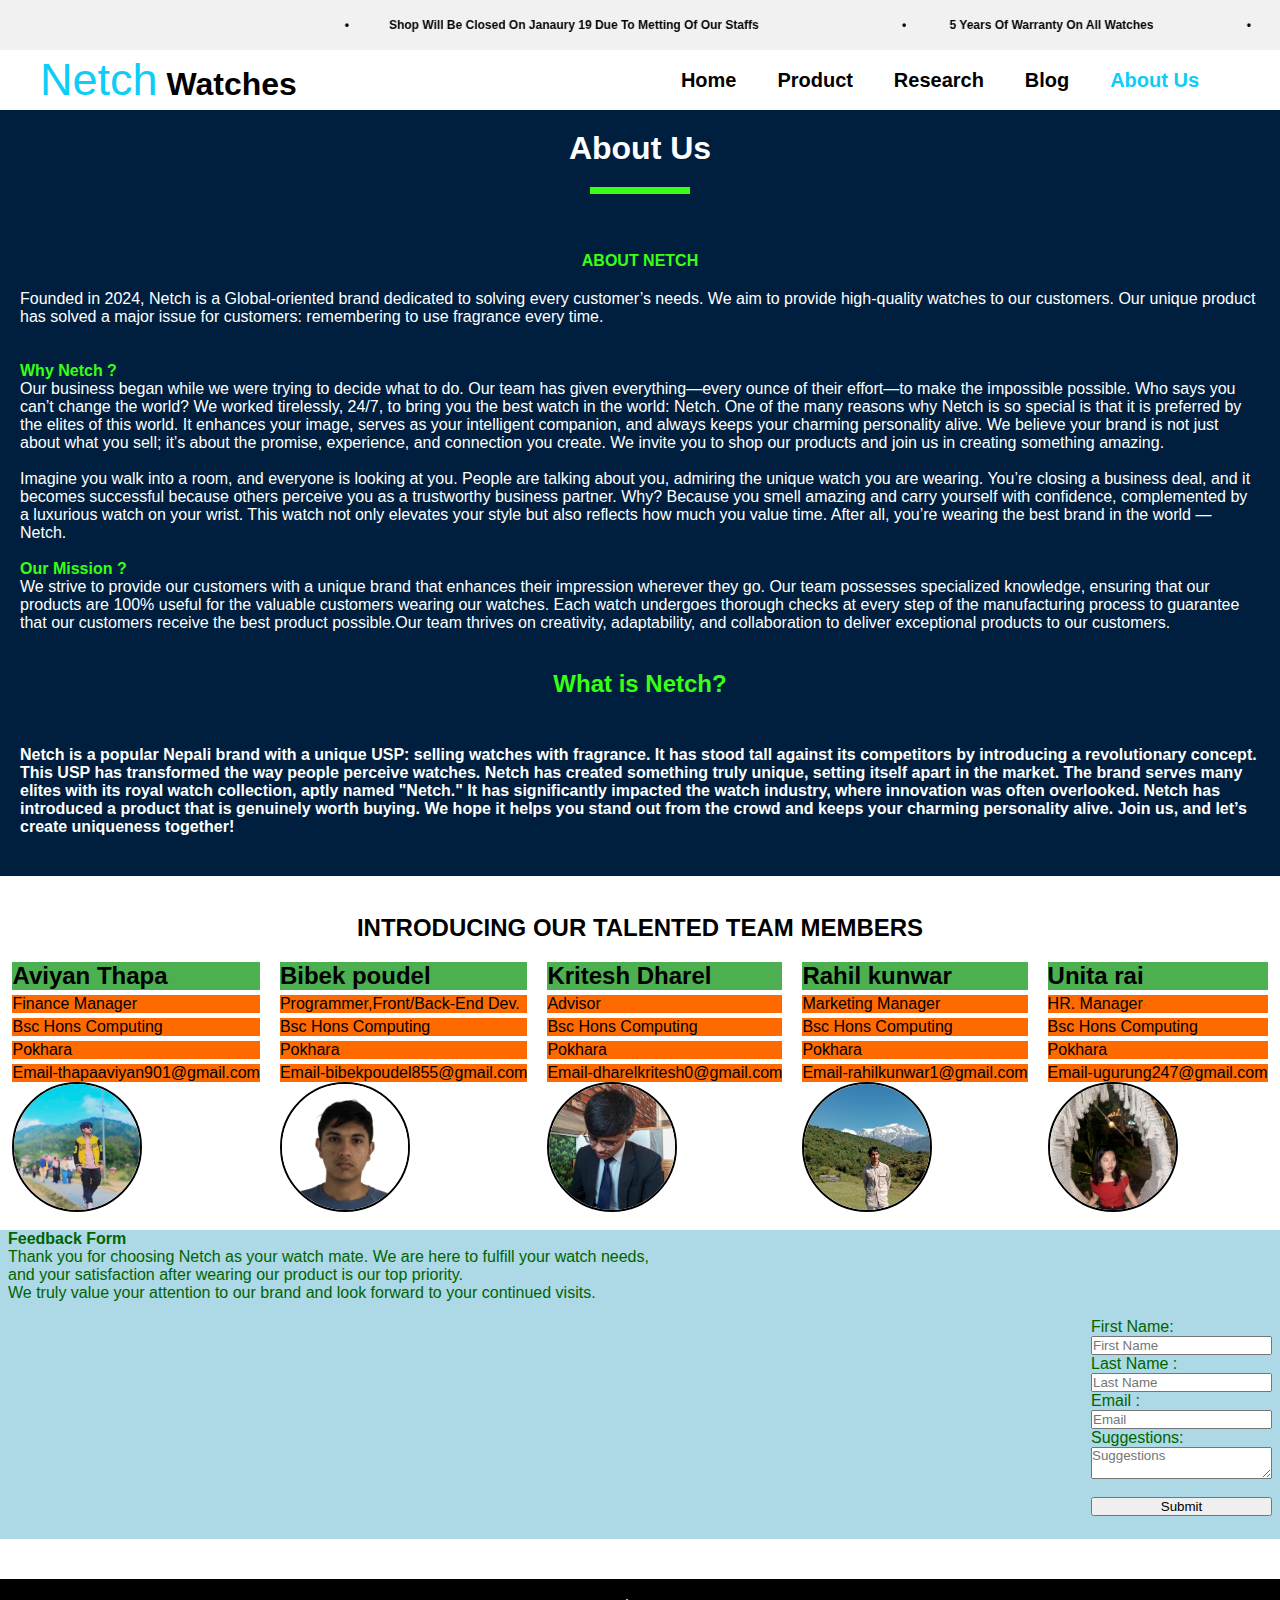
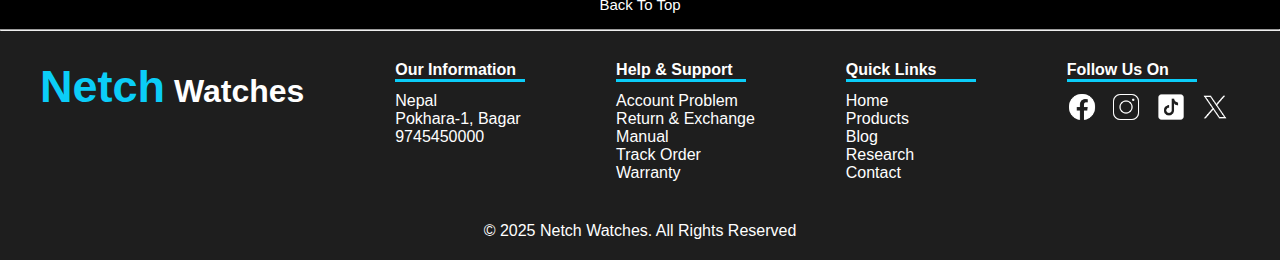
<file: src/html/about.html>
<html>
<!DOCTYPE html>
<html lang="en">

<head>
  <meta name="description"
    content="Buy Your Next Luxury Watch from Netch Watches. You Can Get Discounts On Any Watches. We Will Deliver Across World." />
  <meta name="keywords"
    content="Watch Ecommerce, Rolex, Watch, Netch Watches, Buy Watch, Smart Watch, Skeleton Watch, Netch" />
  <meta name="author" content="Aviyan Thapa,Bibek Poudel,Kritesh Dharel, Rahil Kunwar, Unita Rai">
  <link rel="stylesheet" href="../css/style.css">
  <title>About Us</title>
  <style>
    /* CSS_PART */
    /* About-part CSS*/
    .about-section {
      display: flex;
      justify-content: space-between;
      align-items: center;
      flex-direction: column;
      background-size: cover;
      gap: 20px;
      background-position: center;
      color: #ffffff;
      padding: 20px;
      background-color: #001F3F;
    }

    .green-line {
      width: 100px;
      height: 7px;
      background-color: #39FF14;
      margin-top: 0;
    }

    .green-color {
      color: #39FF14;
    }

    /* MEMBERS DETAILS  */
    .members {
      display: flex;
      justify-content: center;
      flex-wrap: wrap;
      gap: 20px
    }

    .member img {
      width: 130px;
      height: 130px;
      object-fit: cover;
      border-radius: 90%;
      margin-bottom: 10px;
      border: 2px solid;
    }

    .member h2 {
      color: #000;
      background-color: #4caf50;
    }

    .member p {
      margin: 5px 0 0;
      width: 100%;
      background: color #333;
      background-color: #FF6A00;
    }

    /* Feedback-content */
    #Feedback-content {
      display: flex;
      /*a flex container, where the child elements (flex items) are arranged in a flexible way.*/
      flex-direction: column;
      /*changes the layout direction of flex items from the default horizontal (row) to vertical (column).*/
      margin-bottom: 15px;
    }

    .main-feedback {
      color: #006400;
      background-color: #add8e6;
    }

    /* CSS PART END */
  </style>
</head>

<body>
  <header id="header">
    <!--////// top auto scroll marquee //////////-->
    <div class="marquee">
      <marquee class="marquee-top-scroll flex-box" behaviour="alternate" direction="left">
        <span class="marquee-outer-span"><span>&#8226;</span>Shop Will Be Closed On Janaury 19 Due To
          Metting Of Our Staffs</span>
        <span class="marquee-outer-span"></span>
        <span class="marquee-outer-span"><span>•</span> 5 Years Of Warranty On All Watches</span>
        <span class="marquee-outer-span"><span>•</span> Free Shipping All Over Solar System</span>
        <span class="marquee-outer-span"><span>•</span>Upto 0.99% Off Before Feb 02</span>
        <span class="marquee-outer-span"><span>•</span>All Store Will Be Closed On February 02 Due To
          Metting Of Our Staffs</span>
        <span class="marquee-outer-span"></span>
        <span class="marquee-outer-span"><span>•</span> 5 Years Of Warranty On All Watches</span>
        <span class="marquee-outer-span"><span>•</span> Free Shipping All Over Solar System</span>
        <span class="marquee-outer-span"><span>•</span>Upto 0.99% Off Before Jan 19</span>
      </marquee>
    </div>
    <!--/////// nav bar  ////////////-->
    <nav class="container">
      <div class="nav-logo">
        <a href="../../index.html">
          <h1><span>Netch</span> Watches</h1>
        </a>
      </div>
      <div class="nav-link">
        <a href="../../index.html">Home</a>
        <a href="./product.html">Product</a>
        <a href="./research.html">Research</a>
        <a href="./blog.html">Blog</a>
        <a href="#" style="color:#0bcdf8;">About Us</a>
      </div>
    </nav>
  </header>
  <!--/////// About -us  ////////////-->
  <section class="About-section">

    <h1 class="">About Us</h1>
    <div class="green-line"></div>
    <br>
    <b class="green-color">ABOUT NETCH</b>
    <p> Founded in 2024, Netch is a Global-oriented brand dedicated to solving every customer’s needs.
      We aim to provide high-quality watches to our customers.
      Our unique product has solved a major issue for customers: remembering to use fragrance every time.
      <br><br><br>
      <b class="green-color">Why Netch ? </b> <br>
      Our business began while we were trying to decide what to do.
      Our team has given everything—every ounce of their effort—to make
      the impossible possible. Who says you can’t change the world?
      We worked tirelessly, 24/7, to bring you the best watch in the world: Netch.
      One of the many reasons why Netch is so special is that it is preferred by the elites of this world.
      It enhances your image, serves as your intelligent companion, and always keeps your charming personality alive.
      We believe your brand is not just about what you sell; it’s about the promise, experience, and connection you
      create.
      We invite you to shop our products and join us in creating something amazing.
      <br><br>
      Imagine you walk into a room, and everyone is looking at you. People are talking about you,
      admiring the unique watch you are wearing.
      You’re closing a business deal, and it becomes successful
      because others perceive you as a trustworthy business partner. Why? Because you smell amazing and carry yourself
      with confidence,
      complemented by a luxurious watch on your wrist. This watch not only elevates
      your style but also reflects how much you value time. After all, you’re wearing the best brand in the world —
      Netch.
      <br></br>
      <b class="green-color">Our Mission ? </b> <br>
      We strive to provide our customers with a unique brand that enhances their impression wherever they go.
      Our team possesses specialized knowledge, ensuring that our products are 100% useful for the valuable customers
      wearing our watches.
      Each watch undergoes thorough checks at every step of the manufacturing process to guarantee that our customers
      receive the best product possible.Our team thrives on creativity, adaptability, and collaboration to deliver
      exceptional products to our customers.
      <br><br>
    <div class="text-content " style="margin-bottom:10px;">
      <h2 class="green-color" style="text-align: center;">What is Netch?</h2><br>
    </div>
    <b> Netch is a popular Nepali brand with a unique USP: selling watches with fragrance.

      It has stood tall against its competitors by introducing a revolutionary concept.
      This USP has transformed the way people perceive watches.
      Netch has created something truly unique, setting itself apart in the market.
      The brand serves many elites with its royal watch collection, aptly named "Netch."
      It has significantly impacted the watch industry, where innovation was often overlooked.
      Netch has introduced a product that is genuinely worth buying.
      We hope it helps you stand out from the crowd and keeps your charming personality alive.

      Join us, and let’s create uniqueness together!
    </b>
    </div>
    </p>
  </section>
  <br>
  <!--/////// About Members ////////////-->
  <h2 style="text-align: center; margin: 20px 0;">INTRODUCING OUR TALENTED TEAM MEMBERS </h2>
  <div class="members">
    <div class="member 1">
      <h2>Aviyan Thapa</h2>
      <p>Finance Manager</p>
      <p>Bsc Hons Computing</p>
      <p>Pokhara</p>
      <p>Email-thapaaviyan901@gmail.com</p>
      <img src="../../assets/images/About-Us-Photos/aviyan.PNG" class="circle">
    </div>
    <div class="member 2">
      <h2>Bibek poudel</h2>
      <p>Programmer,Front/Back-End Dev.</p>
      <p>Bsc Hons Computing</p>
      <p>Pokhara</p>
      <p>Email-bibekpoudel855@gmail.com</p>
      <img src="../../assets/images/About-Us-Photos/bibek.png" class="circle">
    </div>
    <div class="member 3">
      <h2>Kritesh Dharel</h2>
      <p>Advisor</p>
      <p>Bsc Hons Computing</p>
      <p>Pokhara</p>
      <p>Email-dharelkritesh0@gmail.com</p>
      <img src="../../assets/images/About-Us-Photos/kritesh.PNG" class="circle">
    </div>
    <div class="Member 3">
      <h2>Rahil kunwar</h2>
      <p>Marketing Manager</p>
      <p>Bsc Hons Computing</p>
      <p>Pokhara</p>
      <p>Email-rahilkunwar1@gmail.com</p>
      <img src="../../assets/images/About-Us-Photos/rahil.jpg" class="circle">
    </div>

    <div class="Member">
      <h2>Unita rai</h2>
      <p>HR. Manager</p>
      <p>Bsc Hons Computing</p>
      <p>Pokhara</p>
      <p>Email-ugurung247@gmail.com</p>
      <img src="../../assets/images/About-Us-Photos/unita.jpg" class="circle">
    </div>
  </div>
  <!--/////// Feedback Part  ////////////-->
  <div class="main-feedback">
    <div class="Feedback-name" style="margin: 8px;">
      <b>Feedback Form</b>
      <p>Thank you for choosing Netch as your watch mate. We are here to fulfill your watch needs,<br>
        and your satisfaction after wearing our product is our top priority. <br>
        We truly value your attention to our brand and look forward to your continued visits.<br>
      </p>
    </div>
    <div id="form-container" style="display: flex; justify-content: end;">

      <form id="form-data" style="margin: 8px;">
        <div id="Feedback-content">
          <label for="firstname">First Name:</label>
          <input type="text" id="firstname" placeholder="First Name">

          <label for="lastname">Last Name :</label>
          <input type="text" id="lastname" placeholder="Last Name">

          <label for="Email"> Email :</label>
          <input type="Email" Id="Email" placeholder="Email">

          <label for="suggestion">Suggestions:</label>
          <textarea id="suggestion" placeholder="Suggestions"></textarea>
          <br>
          <button type="button" onclick="validateForm()">Submit</button>
        </div>
      </form>
    </div>
    </section>
  </div>
  </div>
  <!--/////// footer ////////////-->
  <footer>
    <a href="#" class="back-to-top-anchor flex-box">
      <div>Back To Top</div>
    </a>
    <hr />
    <div class="footer-column-container container">
      <div class="footer-logo">
        <a href="index.html" id="footer-logo-a">
          <h1><span>Netch</span> Watches</h1>
        </a>
      </div>
      <div class="footer-column1 footer-column">
        <h4>Our Information</h4>
        <a href="#">
          <p>Nepal</p>
        </a>
        <a href="#">
          <p>Pokhara-1, Bagar</p>
        </a>
        <a href="#">
          <p>9745450000</p>
        </a>
      </div>
      <div class="footer-column2 footer-column">
        <h4>Help & Support</h4>
        <p><a href="https://mail.google.com/mail/?view=cm&fs=1&to=netch@gmail.com" target="_blank">Account Problem</a>
        </p>
        <p><a href="https://mail.google.com/mail/?view=cm&fs=1&to=netch@gmail.com" target="_blank">Return &
            Exchange</a></p>
        <p> <a href="https://mail.google.com/mail/?view=cm&fs=1&to=netch@gmail.com" target="_blank">Manual</a></p>
        <p><a href="https://mail.google.com/mail/?view=cm&fs=1&to=netch@gmail.com" target="_blank">Track Order</a></p>
        <p> <a href="https://mail.google.com/mail/?view=cm&fs=1&to=netch@gmail.com" target="_blank">Warranty</a></p>
      </div>
      <div class="footer-column3 footer-column">
        <h4>Quick Links</h4>
        <p><a href="../../index.html">Home</a></p>
        <p><a href="./product.html">Products</a></p>
        <p><a href="./blog.html">Blog</a></p>
        <p><a href="./research.html">Research</a></p>
        <p><a href="#">Contact</a></p>
      </div>
      <div class="footer-column4 footer-column">
        <h4>Follow Us On</h4>
        <a href="https://facebook.com/netchwatch" target="_blank"><img src="../../assets/icons/facebook.png"
            alt="facebook" /></a>
        <a href="https://instagram.com/netchwatch" target="_blank"><img src="../../assets/icons/instagram.png"
            alt="instagram" /></a>
        <a href="https://tiktok.com/netchwatch" target="_blank"><img src="../../assets/icons/tiktok.png"
            alt="tiktok" /></a>
        <a href="https://x.com/netchwatch" target="_blank"><img src="../../assets/icons/x.png" alt="x" /></a>
      </div>
    </div>
    <!-- footer copyright  -->
    <p class="copy-right-para">© 2025 Netch Watches. All Rights Reserved</p>
  </footer>
  <script src="../js/script.js"></script>
</body>

</html>
</file>
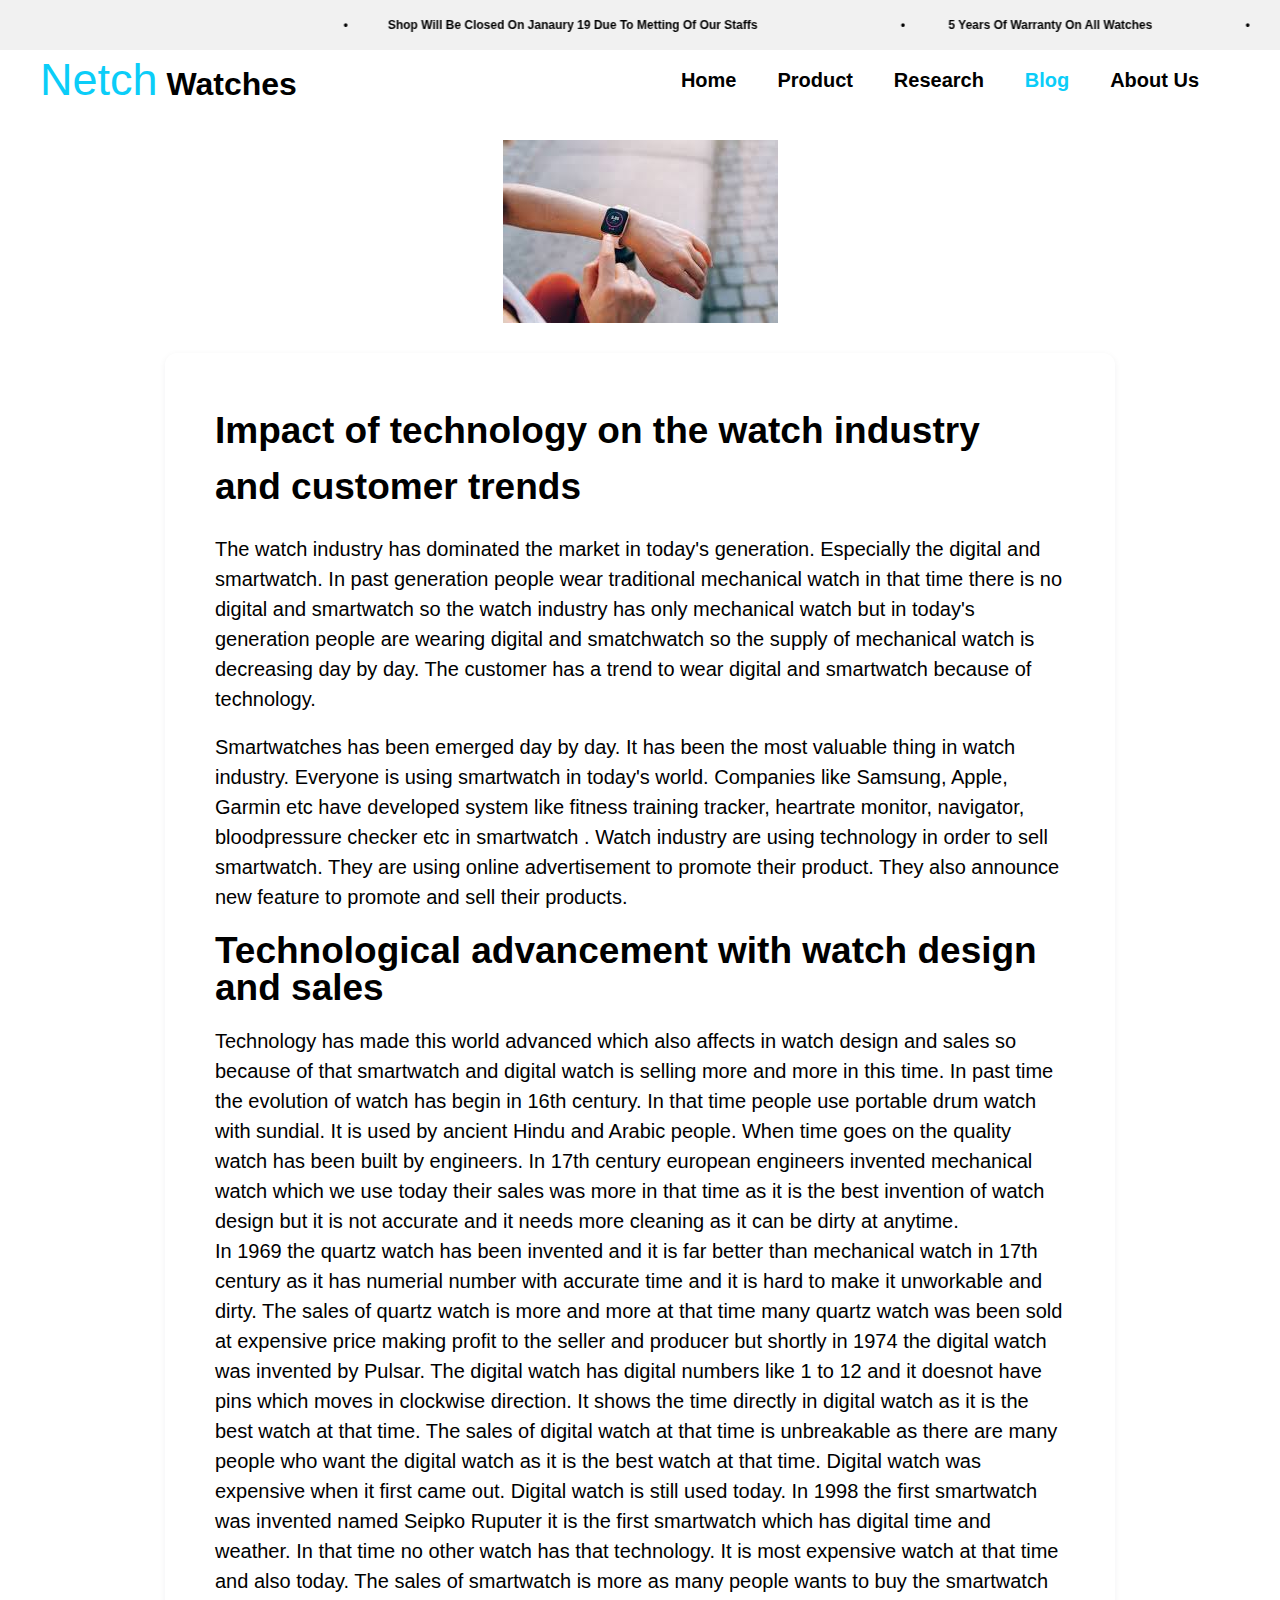
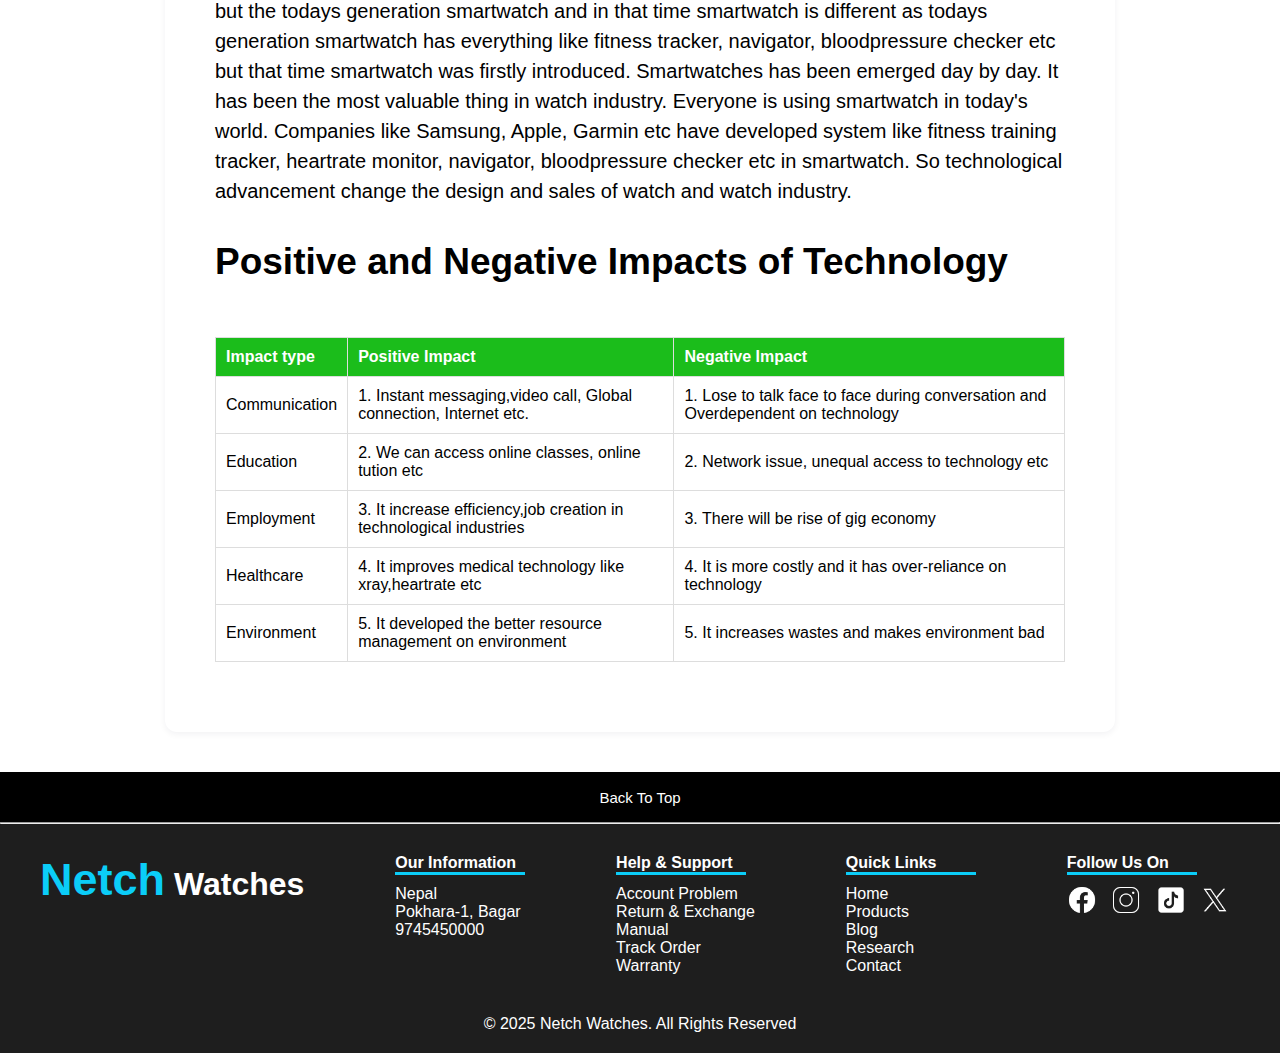
<file: src/html/blog.html>
<!DOCTYPE html>
<html lang="en">

<head>
  <meta charset="UTF-8">
  <meta name="viewport" content="width=device-width, initial-scale=1.0">
  <meta name="Blog">
  <meta name="description"
    content="Buy Your Next Luxury Watch from Netch Watches. You Can Get Discounts On Any Watches. We Will Deliver Across World." />
  <meta name="keywords"
    content="Watch Ecommerce, Rolex, Watch, Netch Watches, Buy Watch, Smart Watch, Skeleton Watch, Netch" />
  <meta name="author" content="Aviyan Thapa,Bibek Poudel,Kritesh Dharel, Rahil Kunwar, Unita Rai">
  <title>Blog</title>
  <link rel="stylesheet" href="../../src/css/style.css">
  <style>
    .img-watch {
      display: block;
      margin: 30px auto;
      height: auto;
    }

    /* impact style in internal css  */
    .impact {
      padding: 50px;
      background-color: #fff;
      box-shadow: 0 2px 7px #14142b0f;
      border-radius: 12px;
      margin: 20px auto;
      max-width: 950px;
    }

    .impact p {
      font-size: 20px;
      line-height: 1.5;
    }

    table th {
      background-color: #1bbd1b;
      color: white;
      padding: 10px;
      text-align: left;
      border: 1px solid #ddd;
      font-weight: bold;
    }

    table td {
      padding: 10px;
      text-align: left;
      border: 1px solid #ddd;
    }

    tr:hover {
      background-color: #dddddde9;
    }
  </style>
</head>
<body>
  <!-- header -->
  <header id="header">
    <!--////// top auto scroll marquee //////////-->
    <div class="marquee">
      <marquee class="marquee-top-scroll flex-box" behaviour="alternate" direction="left">
        <span class="marquee-outer-span"><span>&#8226;</span>Shop Will Be Closed On Janaury 19 Due To
          Metting Of Our Staffs</span>
        <span class="marquee-outer-span"></span>
        <span class="marquee-outer-span"><span>•</span> 5 Years Of Warranty On All Watches</span>
        <span class="marquee-outer-span"><span>•</span> Free Shipping All Over Solar System</span>
        <span class="marquee-outer-span"><span>•</span>Upto 0.99% Off Before Feb 02</span>
        <span class="marquee-outer-span"><span>•</span>All Store Will Be Closed On February 02 Due To
          Metting Of Our Staffs</span>
        <span class="marquee-outer-span"></span>
        <span class="marquee-outer-span"><span>•</span> 5 Years Of Warranty On All Watches</span>
        <span class="marquee-outer-span"><span>•</span> Free Shipping All Over Solar System</span>
        <span class="marquee-outer-span"><span>•</span>Upto 0.99% Off Before Jan 19</span>
      </marquee>
    </div>
    <!--/////// nav bar  ////////////-->
    <nav class="container">
      <div class="nav-logo">
        <a href="../../index.html">
          <h1><span>Netch</span> Watches</h1>
        </a>
      </div>
      <div class="nav-link">
        <a href="../../index.html">Home</a>
        <a href="./product.html">Product</a>
        <a href="./research.html">Research</a>
        <a href="#" style="color:#0bcdf8;">Blog</a>
        <a href="./about.html">About Us</a>
      </div>
    </nav>
  </header>
  <!-- main  -->
  <main>
    <article>
      <img src="../../assets/images/Blog-Photos/blog-top-photo.jpg" class="img-watch">
      <section class="effects">
        <section class="impact">
          <!-- heading style of title in inline css -->
          <h1 style="font-size: 37px;
            line-height: 1.5;
            margin-bottom: 20px;">Impact of technology on the watch industry <br>and customer trends</h1>
          <p>
            The watch industry has dominated the market in today's generation. Especially the digital and smartwatch. In
            past generation
            people wear traditional mechanical watch in that time there is no digital and smartwatch so the watch
            industry has only
            mechanical watch but in today's generation people are wearing
            digital and smatchwatch so the supply of mechanical watch
            is decreasing day by day. The customer has a trend to wear digital and smartwatch because of technology.
          </p><br>
          <p>
            Smartwatches has been emerged day by day. It has been the most valuable thing in watch industry.
            Everyone is using smartwatch in today's world. Companies like Samsung, Apple, Garmin etc have developed
            system like fitness training tracker, heartrate monitor, navigator, bloodpressure checker etc in smartwatch
            . Watch industry are using technology in order to sell smartwatch. They are using online advertisement to
            promote their product. They also announce new feature to promote and sell their products.
          </p>
          <h2 style="font-size: 37px; 
         line-height: 1; 
          margin: 20px 0;">Technological advancement with watch design and sales</h2>
          <p>
            Technology has made this world advanced which also affects in watch design and sales so because of that
            smartwatch and
            digital watch is selling more and more in this time. In past time the evolution of watch has begin in 16th
            century. In
            that time people use portable drum watch with sundial. It is used by ancient Hindu and Arabic people. When
            time goes on
            the quality watch has been built by engineers. In 17th century european engineers invented mechanical watch
            which we use
            today their sales was more in that time as it is the best invention of watch design but it is not accurate
            and it needs
            more cleaning as it can be dirty at anytime.</p>
          <p>In 1969 the quartz watch has been invented and it is far better than mechanical
            watch in 17th century as it has numerial number with accurate time and it is hard to make it unworkable and
            dirty. The sales
            of quartz watch is more and more at that time many quartz watch was been sold at expensive price making
            profit to the seller
            and producer but shortly in 1974 the digital watch was invented by Pulsar. The digital watch has digital
            numbers like 1 to 12
            and it doesnot have pins which moves in clockwise direction. It shows the time directly in digital watch as
            it is the best
            watch at that time. The sales of digital watch at that time is unbreakable as there are many people who want
            the digital watch
            as it is the best watch at that time. Digital watch was expensive when it first came out. Digital watch is
            still used today.
            In 1998 the first smartwatch was invented named Seipko Ruputer it is the first smartwatch which has digital
            time and weather.
            In that time no other watch has that technology. It is most expensive watch at that time and also today. The
            sales of smartwatch
            is more as many people wants to buy the smartwatch but the todays generation smartwatch and in that time
            smartwatch is different
            as todays generation smartwatch has everything like fitness tracker, navigator, bloodpressure checker etc
            but that time smartwatch
            was firstly introduced. Smartwatches has been emerged day by day. It has been the most valuable thing in
            watch industry.
            Everyone is using smartwatch in today's world. Companies like Samsung, Apple, Garmin etc have developed
            system like fitness training
            tracker, heartrate monitor, navigator, bloodpressure checker etc in smartwatch. So technological advancement
            change the design and sales
            of watch and watch industry.
          </p>
          <!-- paragraph style in inline css -->
          <h3 style="font-size: 37px;
            line-height: 3;
            margin-bottom: 20px;">Positive and Negative Impacts of Technology</h3>
          <!-- table design on inline css -->
          <table style="border-collapse: collapse; 
              margin: 20px 0;
              background-color: #fff;
              border-radius: 5px;">
            <tr>
              <!-- making table header in inline css -->
              <th>Impact type</th>
              <th>Positive Impact</th>
              <th>Negative Impact</th>
            </tr>
            <tr>
              <td>Communication</td>
              <td>1. Instant messaging,video call, Global connection, Internet etc. </td>
              <td>1. Lose to talk face to face during conversation and Overdependent on
                technology</td>
            </tr>
            <tr>
              <td>Education</td>
              <td>2. We can access online classes, online tution etc</td>
              <td>2. Network issue, unequal access to technology etc</td>
            </tr>
            <tr>
              <td>Employment</td>
              <td>3. It increase efficiency,job creation in technological industries </td>
              <td>3. There will be rise of gig economy </td>
            </tr>
            <tr>
              <td>Healthcare</td>
              <td>4. It improves medical technology like xray,heartrate etc</td>
              <td>4. It is more costly and it has over-reliance on technology</td>
            </tr>
            <tr>
              <td>Environment</td>
              <td>5. It developed the better resource management on environment</td>
              <td>5. It increases wastes and makes environment bad</td>
            </tr>
          </table>
        </section>
      </section>
    </article>
  </main>
  <!-- footer   -->
  <footer>
    <a href="#" class="back-to-top-anchor flex-box">
      <div>Back To Top</div>
    </a>
    <hr />
    <div class="footer-column-container container">
      <div class="footer-logo">
        <a href="index.html" id="footer-logo-a">
          <h1><span>Netch</span> Watches</h1>
        </a>
      </div>
      <div class="footer-column1 footer-column">
        <h4>Our Information</h4>
        <a href="#">
          <p>Nepal</p>
        </a>
        <a href="#">
          <p>Pokhara-1, Bagar</p>
        </a>
        <a href="#">
          <p>9745450000</p>
        </a>
      </div>
      <div class="footer-column2 footer-column">
        <h4>Help & Support</h4>
        <p><a href="https://mail.google.com/mail/?view=cm&fs=1&to=netch@gmail.com" target="_blank">Account Problem</a>
        </p>
        <p><a href="https://mail.google.com/mail/?view=cm&fs=1&to=netch@gmail.com" target="_blank">Return &
            Exchange</a></p>
        <p> <a href="https://mail.google.com/mail/?view=cm&fs=1&to=netch@gmail.com" target="_blank">Manual</a></p>
        <p><a href="https://mail.google.com/mail/?view=cm&fs=1&to=netch@gmail.com" target="_blank">Track Order</a></p>
        <p> <a href="https://mail.google.com/mail/?view=cm&fs=1&to=netch@gmail.com" target="_blank">Warranty</a></p>
      </div>
      <div class="footer-column3 footer-column">
        <h4>Quick Links</h4>
        <p><a href="../../index.html">Home</a></p>
        <p><a href="./product.html">Products</a></p>
        <p><a href="#">Blog</a></p>
        <p><a href="./research.html">Research</a></p>
        <p><a href="./about.html">Contact</a></p>
      </div>
      <div class="footer-column4 footer-column">
        <h4>Follow Us On</h4>
        <a href="https://facebook.com/netchwatch" target="_blank"><img src="../../assets/icons/facebook.png"
            alt="facebook" /></a>
        <a href="https://instagram.com/netchwatch" target="_blank"><img src="../../assets/icons/instagram.png"
            alt="instagram" /></a>
        <a href="https://tiktok.com/netchwatch" target="_blank"><img src="../../assets/icons/tiktok.png"
            alt="tiktok" /></a>
        <a href="https://x.com/netchwatch" target="_blank"><img src="../../assets/icons/x.png" alt="x" /></a>
      </div>
    </div>
    <!-- footer copyright  -->
    <p class="copy-right-para">© 2025 Netch Watches. All Rights Reserved</p>
  </footer>
</body>
</html>
</file>
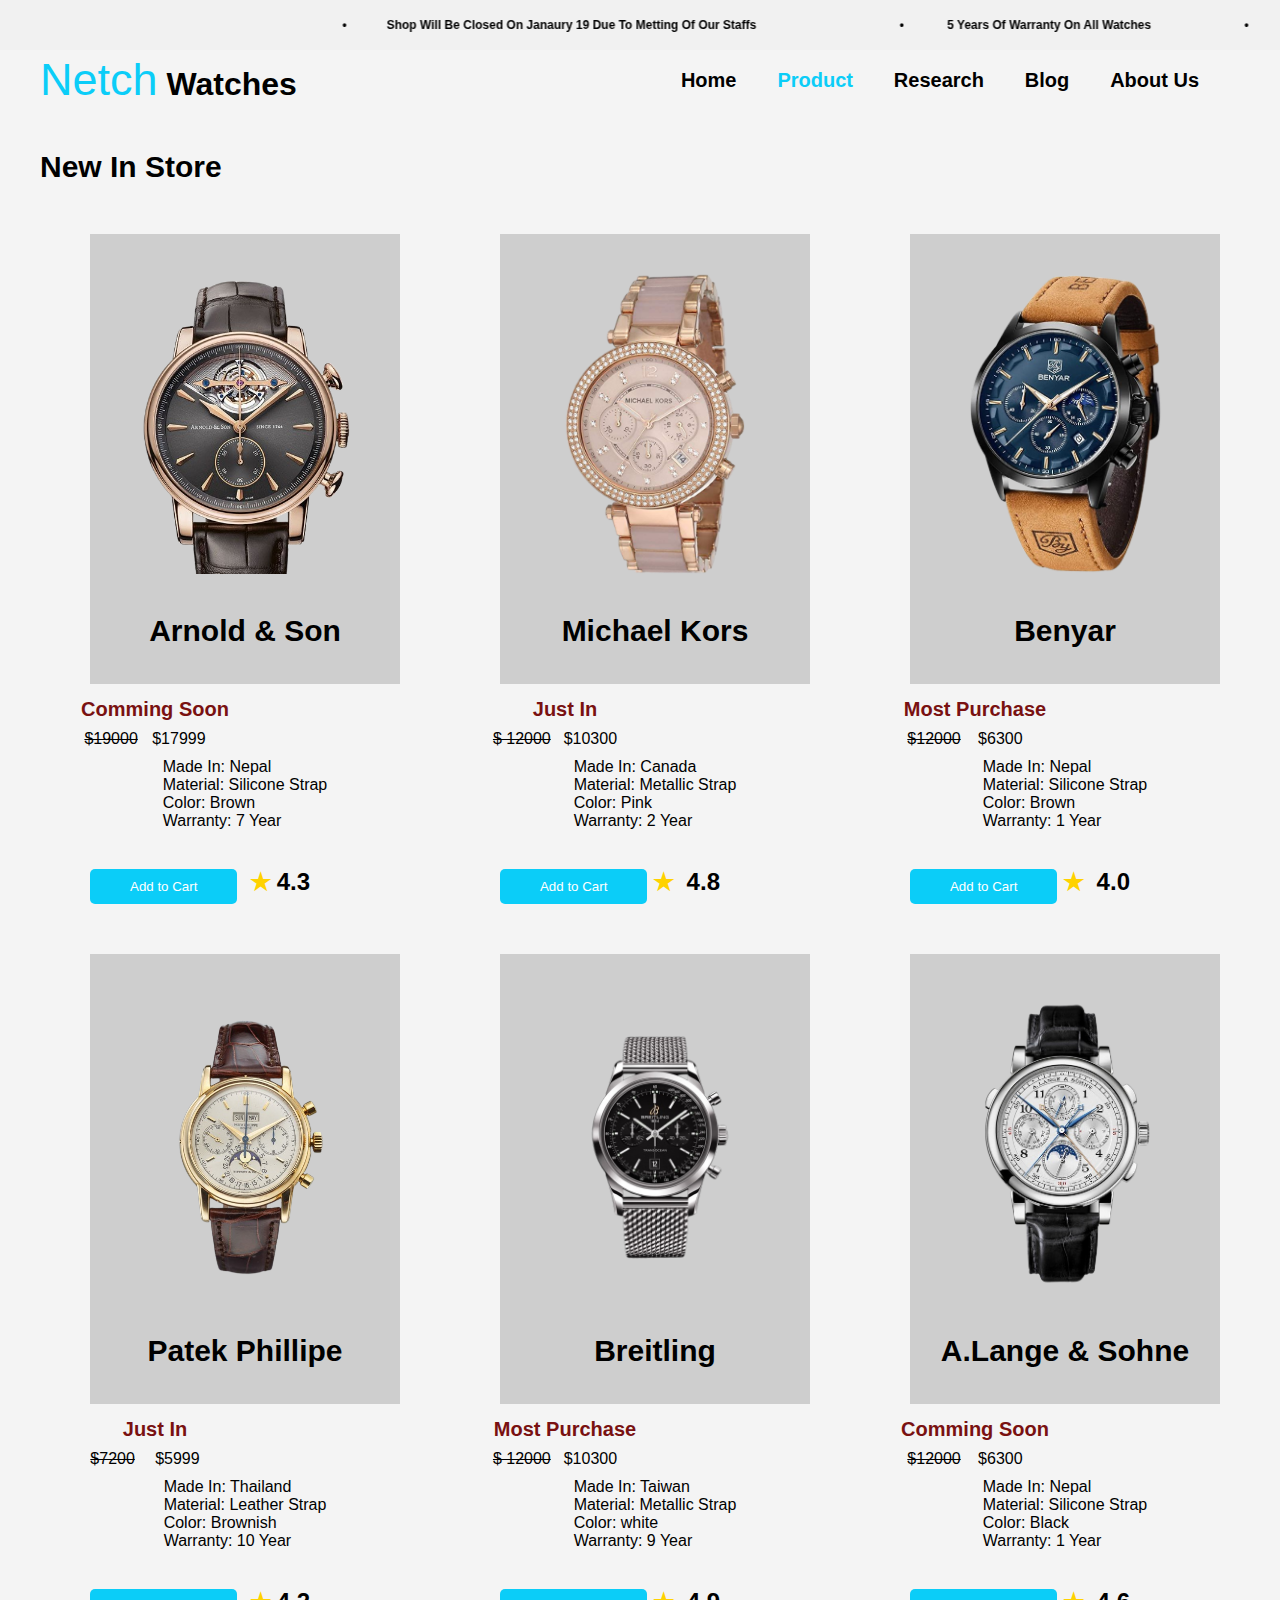
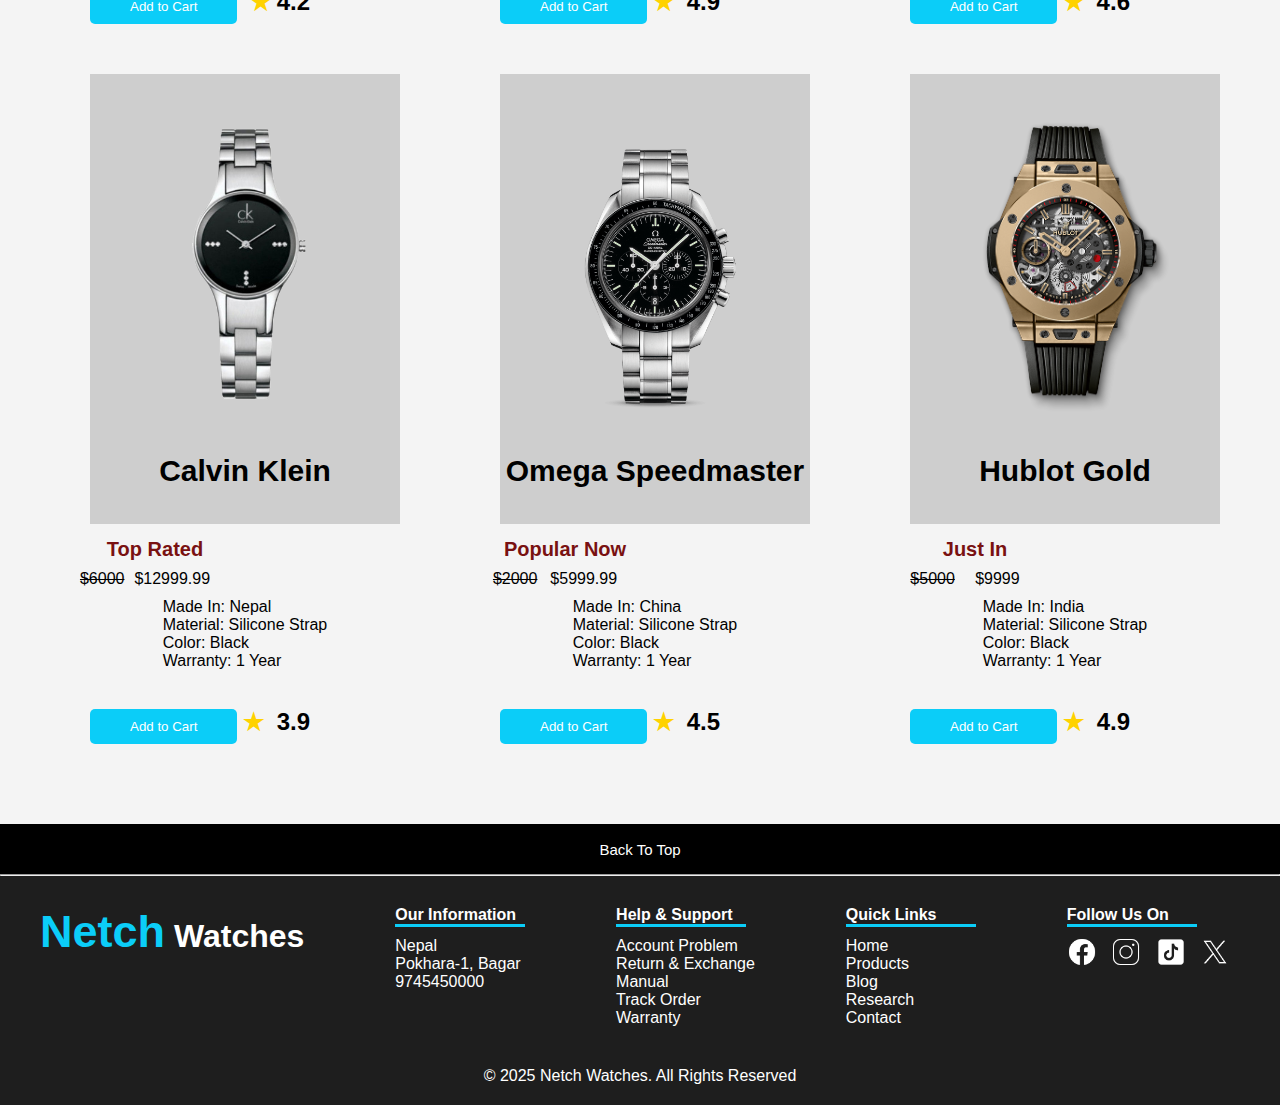
<file: src/html/product.html>
<!DOCTYPE html>
<html lang="en">

<head>
  <meta charset="UTF-8" />
  <meta name="viewport" content="width=device-width, initial-scale=1.0" />
  <title>Product</title>
  <link rel="stylesheet" href="../css/style.css" />
  <meta name="description"
    content="Buy Your Next Luxury Watch from Netch Watches. You Can Get Upto 5% Discount On Any Watches. We Will Deliver Across World." />
  <meta name="keywords"
    content="Watch Ecommerce, Rolex, Watch, Netch Watches, Buy Watch, Smart Watch, Skeleton Watch, Netch" />
  <meta name="author" content="Aviyan Thapa,Bibek Poudel,Kritesh Dharel, Rahil Kunwar, Unita Rai">
  <style>
    body {
      font-family: Arial, sans-serif;
      margin: 0;
      padding: 0;
      background-color: #f4f4f4;
    }

    .new-in-store {
      margin-bottom: 300px;
    }

    .new-in-store h1 {
      font-size: 30px;
      font-weight: 700;
      margin: 40px 0;
    }

    .new-store-card-container {
      display: flex;
    }

    .new-store-card-container-second {
      margin-top: 260px;
      display: flex;
    }

    .new-store-card {
      display: flex;
      flex-direction: column;
      align-items: center;
      height: 450px;
      width: 490px;
      background-color: #cecece;
      margin-right: 50px;
      margin-left: 50px;
      margin-top: 10px;
    }

    .new-store-card img {
      height: 300px;
      width: 310px;
      margin-top: 40px;
      object-fit: contain;
    }

    .new-store-card .card-details {
      display: flex;
      flex-direction: column;
      align-items: center;
      margin-top: 0px;
    }

    .new-in-store .card-details h6 {
      text-align: center;
      font-size: 30px;
      margin-top: 40px;
    }

    .new-in-store .card-details h5 {
      font-size: 20px;
      margin-top: 50px;
      color: #791111;
      margin-left: -180px;
      /* Adds some spacing from the left edge */
    }

    .new-store-card .card-details .price {
      display: flex;
      justify-content: space-evenly;
      align-items: center;
      width: 150px;
      margin-top: 9px;
      margin-left: -200px;
    }

    .new-in-store .card-details button {
      padding: 10px 40px;
      background-color: #0bcdf8;
      color: white;
      border: none;
      border-radius: 5px;
      transition: all 0.3s ease;
      margin-top: 9px;
      margin-left: -220px;
    }

    .new-in-store .card-details button:hover {
      background-color: #0b8cf8;
    }

    .new-store-card-container1 {
      display: flex;
      margin-top: 200px;
    }

    .new-store-card-container2 {
      display: flex;
      margin-top: 200px;
    }

    .button-rate {
      margin-left: 130px;
      margin-top: 30px;
      display: flex;
      align-items: center;
      justify-content: space-between;
    }
    .button-rate span{
      color: #FFD200;
      margin-right: 5px;
    }
    .Detail {
      margin-top: 10px;
    }
  </style>
</head>

<body>
  <header id="header">
    <!--////// top auto scroll marquee //////////-->
    <div class="marquee">
      <marquee class="marquee-top-scroll flex-box" behaviour="alternate" direction="left">
        <span class="marquee-outer-span"><span>&#8226;</span>Shop Will Be Closed On Janaury 19 Due To
          Metting Of Our Staffs</span>
        <span class="marquee-outer-span"></span>
        <span class="marquee-outer-span"><span>•</span> 5 Years Of Warranty On All Watches</span>
        <span class="marquee-outer-span"><span>•</span> Free Shipping All Over Solar System</span>
        <span class="marquee-outer-span"><span>•</span>Upto 0.99% Off Before Feb 02</span>
        <span class="marquee-outer-span"><span>•</span>All Store Will Be Closed On February 02 Due To
          Metting Of Our Staffs</span>
        <span class="marquee-outer-span"></span>
        <span class="marquee-outer-span"><span>•</span> 5 Years Of Warranty On All Watches</span>
        <span class="marquee-outer-span"><span>•</span> Free Shipping All Over Solar System</span>
        <span class="marquee-outer-span"><span>•</span>Upto 0.99% Off Before Jan 19</span>
      </marquee>
    </div>
    <!--/////// nav bar  ////////////-->
    <nav class="container">
      <div class="nav-logo">
        <a href="../../index.html">
          <h1><span>Netch</span> Watches</h1>
        </a>
      </div>
      <div class="nav-link">
        <a href="../../index.html">Home</a>
        <a href="#" style="color:#0bcdf8;">Product</a>
        <a href="./research.html">Research</a>
        <a href="./blog.html">Blog</a>
        <a href="./about.html">About Us</a>
      </div>
    </nav>
  </header>
  <!-- after nav section  -->
  <section class="new-in-store container">
    <h1>New In Store</h1>
    <div class="new-store-card-container">

      <div class="new-store-card">
        <img src="../../assets/images/Products-Photos/product-4.jpeg" alt="img" />
        <div class="card-details">
          <h6>Arnold & Son</h6>
          <h5>Comming Soon</h5>
          <div class="price">
            <del>$19000</del>
            <p style="color: rgb(0, 0, 0)">$17999</p>
          </div>
          <div class="Detail">
            <ul>
              <li>Made In: Nepal</li>
              <li>Material: Silicone Strap</li>
              <li>Color: Brown</li>
              <li>Warranty: 7 Year</li>
            </ul>
          </div>

          <div class="button-rate">
            <button class="add-to-cart" onclick="addToCart()">Add to Cart</button>
          <h2><span>★</span>4.3</h2>
          </div>
        </div>
      </div>

      <div class="new-store-card">
        <img src="../../assets/images/Products-Photos/product-3.jpeg" alt="img" />
        <div class="card-details">
          <h6>Michael Kors</h6>
          <h5>Just In</h5>
          <div class="price">
            <del>$ 12000</del>
            <p style="color: rgb(0, 0, 0)">$10300</p>
          </div>
          <div class="Detail">
            <ul>
              <li>Made In: Canada</li>
              <li>Material: Metallic Strap</li>
              <li>Color: Pink</li>
              <li>Warranty: 2 Year</li>
            </ul>
          </div>
          <div class="button-rate">
            <button class="add-to-cart" onclick="addToCart()">Add to Cart</button>
            <h2><span>★</span> 4.8</h2>
            </div>
        </div>
      </div>
      <div class="new-store-card">
        <img src="../../assets/images/Products-Photos/product-5.jpeg" alt="img" />
        <div class="card-details">
          <h6>Benyar</h6>
          <h5>Most Purchase</h5>
          <div class="price">
            <del>$12000</del>
            <p style="color: rgb(0, 0, 0)">$6300</p>
          </div>
          <div class="Detail">
            <ul>
              <li>Made In: Nepal</li>
              <li>Material: Silicone Strap</li>
              <li>Color: Brown</li>
              <li>Warranty: 1 Year</li>
            </ul>
          </div>

          <div class="button-rate">
            <button class="add-to-cart" onclick="addToCart()">Add to Cart</button>
            <h2><span>★</span> 4.0</h2>
            </div>
        </div>
      </div>
    </div>
    <div class="new-store-card-container-second">
      <div class="new-store-card">
        <div class="card-details">
          <img src="../../assets/images/Products-Photos/product-6.jpeg" alt="img" />
          <h6>Patek Phillipe</h6>
          <h5>Just In</h5>
          <div class="price">
            <del>$7200</del>
            <p style="color: rgb(0, 0, 0)">$5999</p>
          </div>
          <div class="Detail">
            <ul>
              <li>Made In: Thailand</li>
              <li>Material: Leather Strap</li>
              <li>Color: Brownish</li>
              <li>Warranty: 10 Year</li>
            </ul>
          </div>
          <div class="button-rate">
            <button class="add-to-cart" onclick="addToCart()">Add to Cart</button>
            <h2><span>★</span>4.2</h2>
            </div>
        </div>
      </div>
      <div class="new-store-card">
        <img src="../../assets/images/Products-Photos/product-7.jpeg" alt="img" />
        <div class="card-details">
          <h6>Breitling</h6>
          <h5>Most Purchase</h5>
          <div class="price">
            <del>$ 12000</del>
            <p style="color: rgb(0, 0, 0)">$10300</p>
          </div>
          <div class="Detail">
            <ul>
              <li>Made In: Taiwan</li>
              <li>Material: Metallic Strap</li>
              <li>Color: white</li>
              <li>Warranty: 9 Year</li>
            </ul>
          </div>
          <div class="button-rate">
            <button class="add-to-cart" onclick="addToCart()">Add to Cart</button>
            <h2><span>★</span> 4.9</h2>
            </div>
        </div>
      </div>
      <div class="new-store-card">
        <img src="../../assets/images/Products-Photos/product-8.jpeg" alt="img" />
        <div class="card-details">
          <h6>A.Lange & Sohne</h6>
          <h5>Comming Soon</h5>
          <div class="price">
            <del>$12000</del>
            <p style="color: rgb(0, 0, 0)">$6300</p>
          </div>
          <div class="Detail">
            <ul>
              <li>Made In: Nepal</li>
              <li>Material: Silicone Strap</li>
              <li>Color: Black</li>
              <li>Warranty: 1 Year</li>
            </ul>
          </div>

          <div class="button-rate">
            <button class="add-to-cart" onclick="addToCart()">Add to Cart</button>
            <h2><span>★</span> 4.6</h2>
            </div>
        </div>
      </div>
    </div>
    <div class="new-store-card-container-second">
      <div class="new-store-card">
        <div class="card-details">
          <img src="../../assets/images/Home-Photos/calvin-new-store.png" alt="img" />
          <h6>Calvin Klein</h6>
          <h5>Top Rated</h5>
          <div class="price">
            <del>$6000</del>
            <p style="color: rgb(0, 0, 0)">$12999.99</p>
          </div>
          <div class="Detail">
            <ul>
              <li>Made In: Nepal</li>
              <li>Material: Silicone Strap</li>
              <li>Color: Black</li>
              <li>Warranty: 1 Year</li>
            </ul>
          </div>
          <div class="button-rate">
            <button class="add-to-cart" onclick="addToCart()">Add to Cart</button>
            <h2><span>★</span> 3.9</h2>
            </div>
        </div>
      </div>
      <div class="new-store-card">
        <img src="../../assets/images/Home-Photos/omega-new-store.png" alt="img" />
        <div class="card-details">
          <h6>Omega Speedmaster</h6>
          <h5>Popular Now</h5>
          <div class="price">
            <del>$2000</del>
            <p style="color: rgb(0, 0, 0)">$5999.99</p>
          </div>
          <div class="Detail">
            <ul>
              <li>Made In: China</li>
              <li>Material: Silicone Strap</li>
              <li>Color: Black</li>
              <li>Warranty: 1 Year</li>
            </ul>
          </div>
          <div class="button-rate">
            <button class="add-to-cart" onclick="addToCart()">Add to Cart</button>
            <h2><span>★</span> 4.5</h2>
            </div>
        </div>
      </div>
      <div class="new-store-card">
        <img src="../../assets/images/Home-Photos/hublot-new-store.png" alt="img" />
        <div class="card-details">
          <h6>Hublot Gold</h6>
          <h5>Just In</h5>
          <div class="price">
            <del>$5000</del>
            <p style="color: rgb(0, 0, 0)">$9999</p>
          </div>
          <div class="Detail">
            <ul>
              <li>Made In: India</li>
              <li>Material: Silicone Strap</li>
              <li>Color: Black</li>
              <li>Warranty: 1 Year</li>
            </ul>
          </div>

          <div class="button-rate">
            <button class="add-to-cart" onclick="addToCart()">Add to Cart</button>
            <h2><span>★</span> 4.9</h2>
            </div>
        </div>
      </div>
    </div>
  </section>
  <!-- footer  -->
  <footer id="footer">
    <a href="#" class="back-to-top-anchor flex-box">
      <div>Back To Top</div>
    </a>
    <hr />
    <div class="footer-column-container container">
      <div class="footer-logo">
        <a href="index.html" id="footer-logo-a">
          <h1><span>Netch</span> Watches</h1>
        </a>
      </div>
      <div class="footer-column1 footer-column">
        <h4>Our Information</h4>
        <a href="#">
          <p>Nepal</p>
        </a>
        <a href="#">
          <p>Pokhara-1, Bagar</p>
        </a>
        <a href="#">
          <p>9745450000</p>
        </a>
      </div>
      <div class="footer-column2 footer-column">
        <h4>Help & Support</h4>
        <p><a href="https://mail.google.com/mail/?view=cm&fs=1&to=netch@gmail.com" target="_blank">Account Problem</a>
        </p>
        <p><a href="https://mail.google.com/mail/?view=cm&fs=1&to=netch@gmail.com" target="_blank">Return &
            Exchange</a></p>
        <p> <a href="https://mail.google.com/mail/?view=cm&fs=1&to=netch@gmail.com" target="_blank">Manual</a></p>
        <p><a href="https://mail.google.com/mail/?view=cm&fs=1&to=netch@gmail.com" target="_blank">Track Order</a></p>
        <p> <a href="https://mail.google.com/mail/?view=cm&fs=1&to=netch@gmail.com" target="_blank">Warranty</a></p>
      </div>
      <div class="footer-column3 footer-column">
        <h4>Quick Links</h4>
        <p><a href="../../index.html">Home</a></p>
        <p><a href="#">Products</a></p>
        <p><a href="./blog.html">Blog</a></p>
        <p><a href="./research.html">Research</a></p>
        <p><a href="./about.html">Contact</a></p>
      </div>
      <div class="footer-column4 footer-column">
        <h4>Follow Us On</h4>
        <a href="https://facebook.com/netchwatch" target="_blank"><img src="../../assets/icons/facebook.png"
            alt="facebook" /></a>
        <a href="https://instagram.com/netchwatch" target="_blank"><img src="../../assets/icons/instagram.png"
            alt="instagram" /></a>
        <a href="https://tiktok.com/netchwatch" target="_blank"><img src="../../assets/icons/tiktok.png"
            alt="tiktok" /></a>
        <a href="https://x.com/netchwatch" target="_blank"><img src="../../assets/icons/x.png" alt="x" /></a>
      </div>
    </div>
    <!-- footer copyright  -->
    <p class="copy-right-para">© 2025 Netch Watches. All Rights Reserved</p>
  </footer>
  <script src="../js/script.js"></script>
</body>
</html>
</file>
<file: css/style.css>
/* pre-code for this webpage */
* {
  margin: 0;
  padding: 0;
  box-sizing: border-box;
  scroll-behavior: smooth;
  font-family: "Trebuchet MS", "Arial", "Verdana", "Sans-serif", "serif";
}
a {
  color: black;
  text-decoration: none;
}
ul li {
  list-style-type: none;
}
.flex-box {
  display: flex;
  align-items: center;
  justify-content: center;
}
.container {
  width: 1200px;
  margin-inline: auto;
}
/* Marquee section */
.marquee-top-scroll {
  height: 50px;
  background-color: #f1f1f1;
  font-size: 12px;
  font-weight: 700;
}
.marquee-top-scroll .marquee-outer-span {
  margin-right: 50px;
}
.marquee-outer-span span {
  margin: 40px;
}
/*///// NavBar///// */
nav {
  display: flex;
  align-items: center;
  justify-content: space-between;
  height: 60px;
}
.nav-logo h1 span {
  font-family: "Brush Script MT", "Palace Script MT", "Arial", "sans-serif";
  font-weight: 500;
  font-size: 45px;
  color: #0bcdf8;
}
nav .nav-link {
  width: 600px;
  display: flex;
  align-items: center;
  justify-content: space-evenly;
  font-weight: 600;
  font-size: 20px;
}
.nav-link a {
  transition: 0.2s ease;
}
.nav-link a:hover {
  color: #0bcdf8;
}
/*//// back to top  ///*/
footer {
  margin-top: 40px;
  background-color: #1e1e1e;
  color: white;
}
.back-to-top-anchor {
  color: white;
  font-size: 15px;
  font-weight: 500;
  transition: all 0.7s ease;
  background-color: black;
  height: 50px;
}
/* footer section main */
/* footer logo  */
.footer-logo h1 span {
  font-family: "Brush Script MT", "Palace Script MT", "Arial", "sans-serif";
  font-size: 45px;
  color: #0bcdf8;
}
#footer-logo-a{
  color: white;
}
/* footer columns  */
.footer-column-container {
  display: flex;
  justify-content: space-between;
  margin-bottom: 40px;
  margin-top: 30px;
}
.footer-column a {
  color: white;
}
.footer-column h4 {
  margin-bottom: 10px;
  font-size: 16px;
  width: 130px;
  border-bottom: 3px solid #0bcdf8;
}
/* column 4 only  */
.footer-column4 a img {
  height: 30px;
  margin-right: 10px;
}
/*footer copyright section*/
footer .copy-right-para{
  text-align: center;
  padding-bottom: 20px;
}
</file>
<file: src/css/style.css>
/* pre-code for this webpage */
* {
  margin: 0;
  padding: 0;
  box-sizing: border-box;
  scroll-behavior: smooth;
  font-family: "Trebuchet MS", "Arial", "Verdana", "Sans-serif", "serif";
}
a {
  color: black;
  text-decoration: none;
}
ul li {
  list-style-type: none;
}
.flex-box {
  display: flex;
  align-items: center;
  justify-content: center;
}
.container {
  width: 1200px;
  margin-inline: auto;
}
/* Marquee section */
.marquee-top-scroll {
  height: 50px;
  background-color: #f1f1f1;
  font-size: 12px;
  font-weight: 700;
}
.marquee-top-scroll .marquee-outer-span {
  margin-right: 50px;
}
.marquee-outer-span span {
  margin: 40px;
}
/*///// NavBar///// */
nav {
  display: flex;
  align-items: center;
  justify-content: space-between;
  height: 60px;
}
.nav-logo h1 span {
  font-family: "Brush Script MT", "Palace Script MT", "Arial", "sans-serif";
  font-weight: 500;
  font-size: 45px;
  color: #0bcdf8;
}
nav .nav-link {
  width: 600px;
  display: flex;
  align-items: center;
  justify-content: space-evenly;
  font-weight: 600;
  font-size: 20px;
}
.nav-link a {
  transition: 0.2s ease;
}
.nav-link a:hover {
  color: #0bcdf8;
}
/*//// back to top  ///*/
footer {
  margin-top: 40px;
  background-color: #1e1e1e;
  color: white;
}
.back-to-top-anchor {
  color: white;
  font-size: 15px;
  font-weight: 500;
  transition: all 0.7s ease;
  background-color: black;
  height: 50px;
}
/* footer section main */
/* footer logo  */
.footer-logo h1 span {
  font-family: "Brush Script MT", "Palace Script MT", "Arial", "sans-serif";
  font-size: 45px;
  color: #0bcdf8;
}
#footer-logo-a{
  color: white;
}
/* footer columns  */
.footer-column-container {
  display: flex;
  justify-content: space-between;
  margin-bottom: 40px;
  margin-top: 30px;
}
.footer-column a {
  color: white;
}
.footer-column h4 {
  margin-bottom: 10px;
  font-size: 16px;
  width: 130px;
  border-bottom: 3px solid #0bcdf8;
}
/* column 4 only  */
.footer-column4 a img {
  height: 30px;
  margin-right: 10px;
}
/*footer copyright section*/
footer .copy-right-para{
  text-align: center;
  padding-bottom: 20px;
}
</file>
